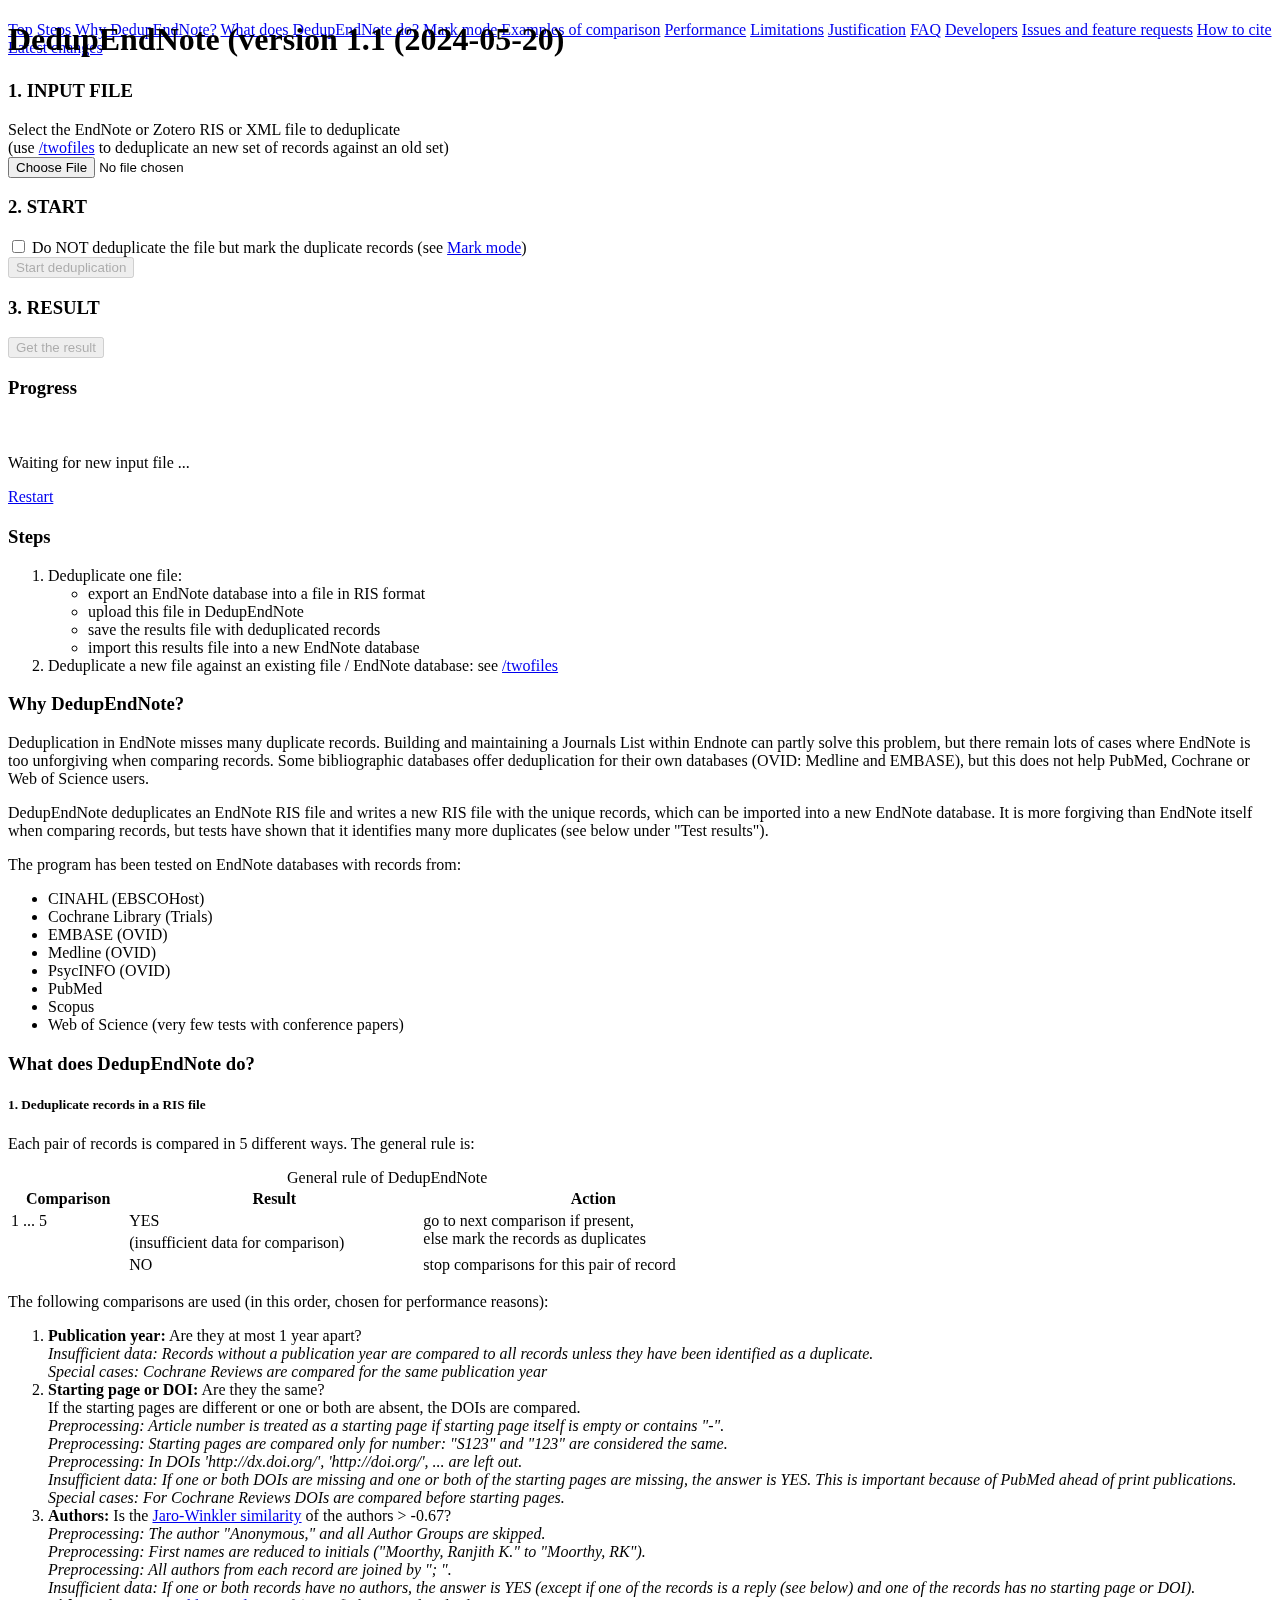
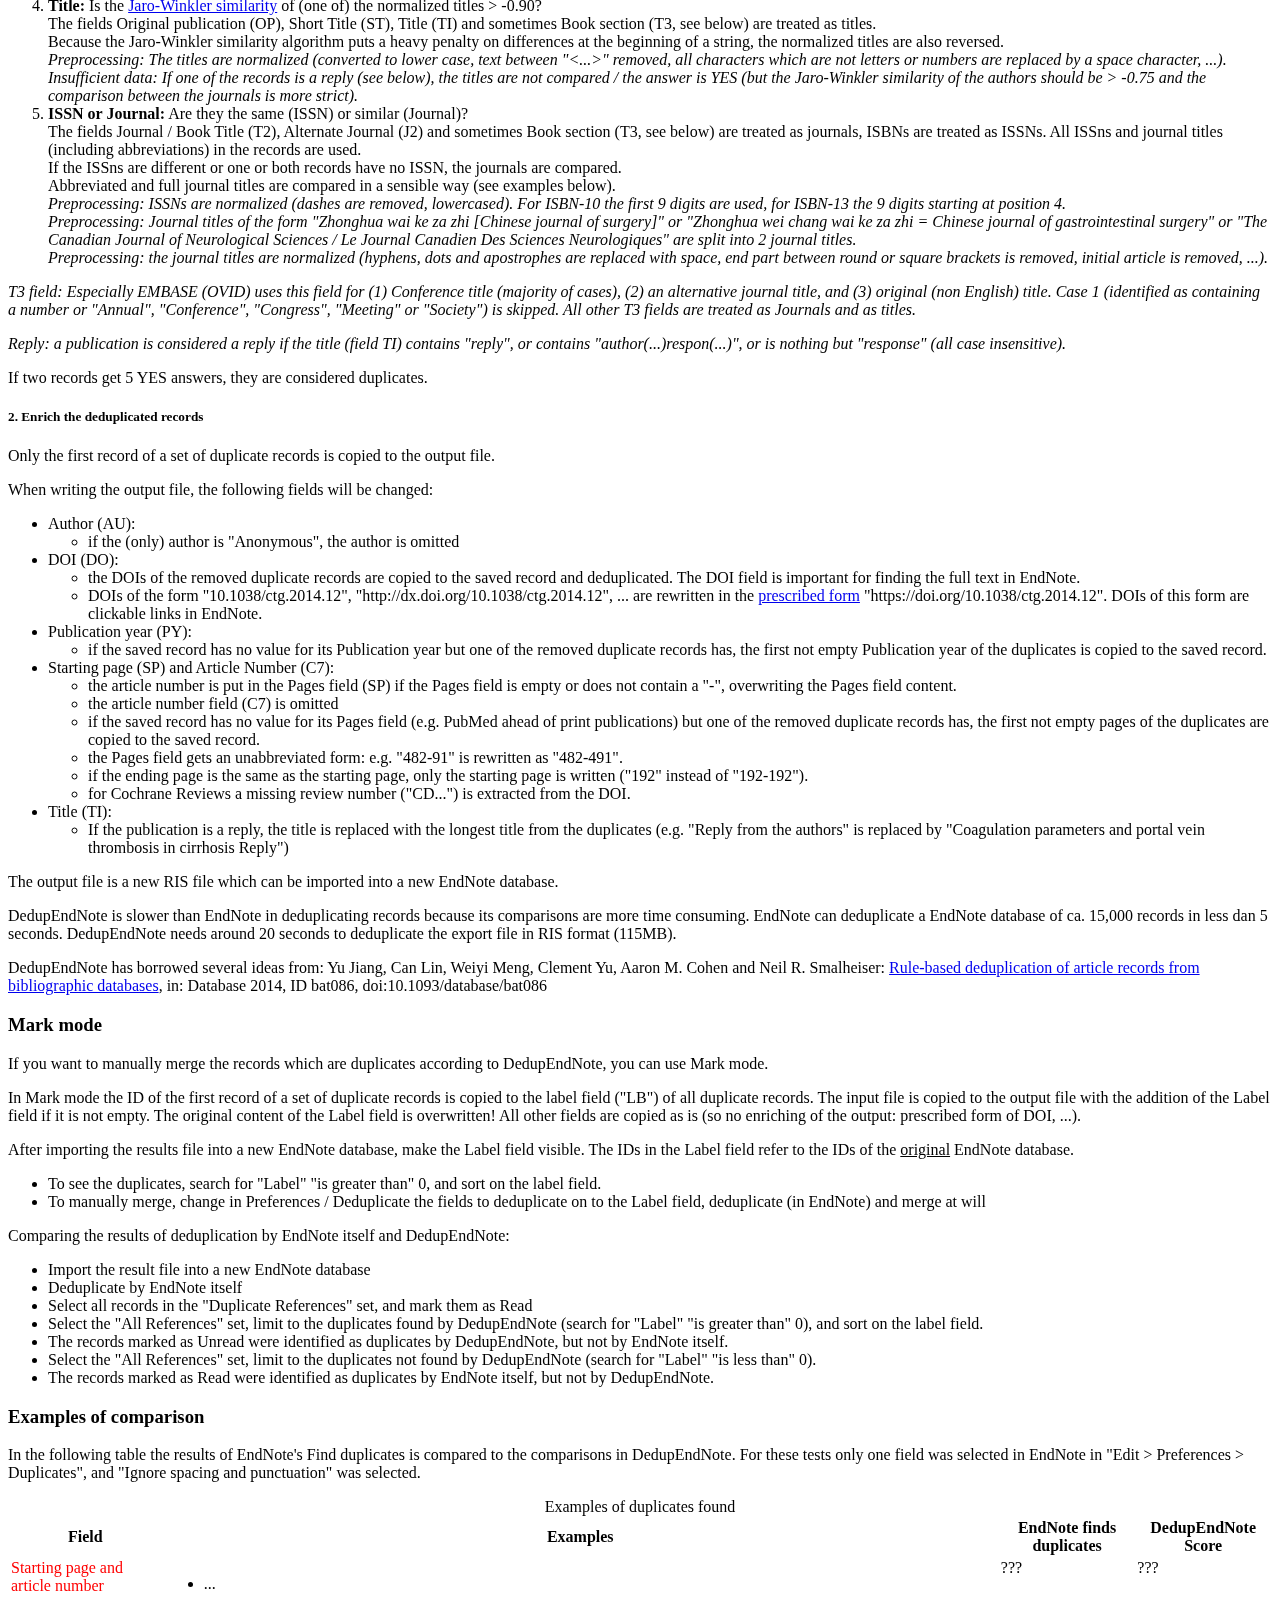
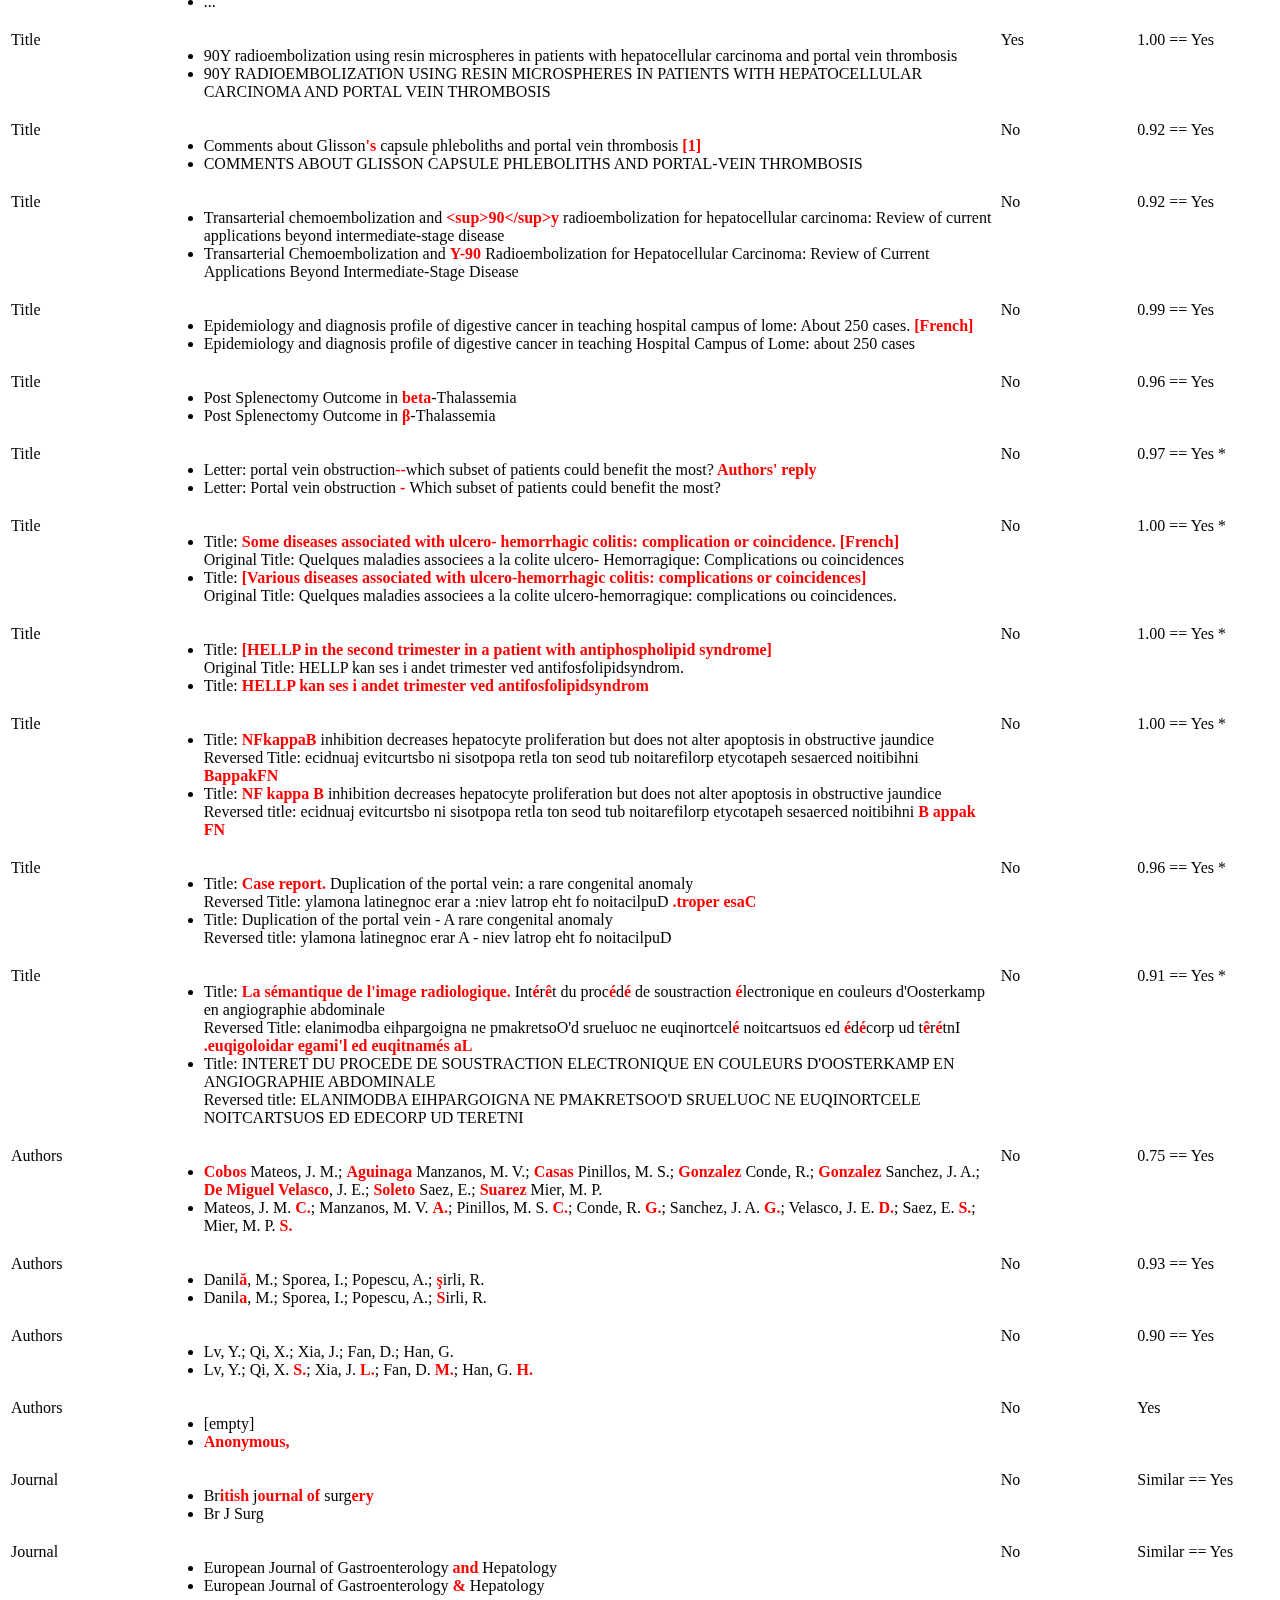
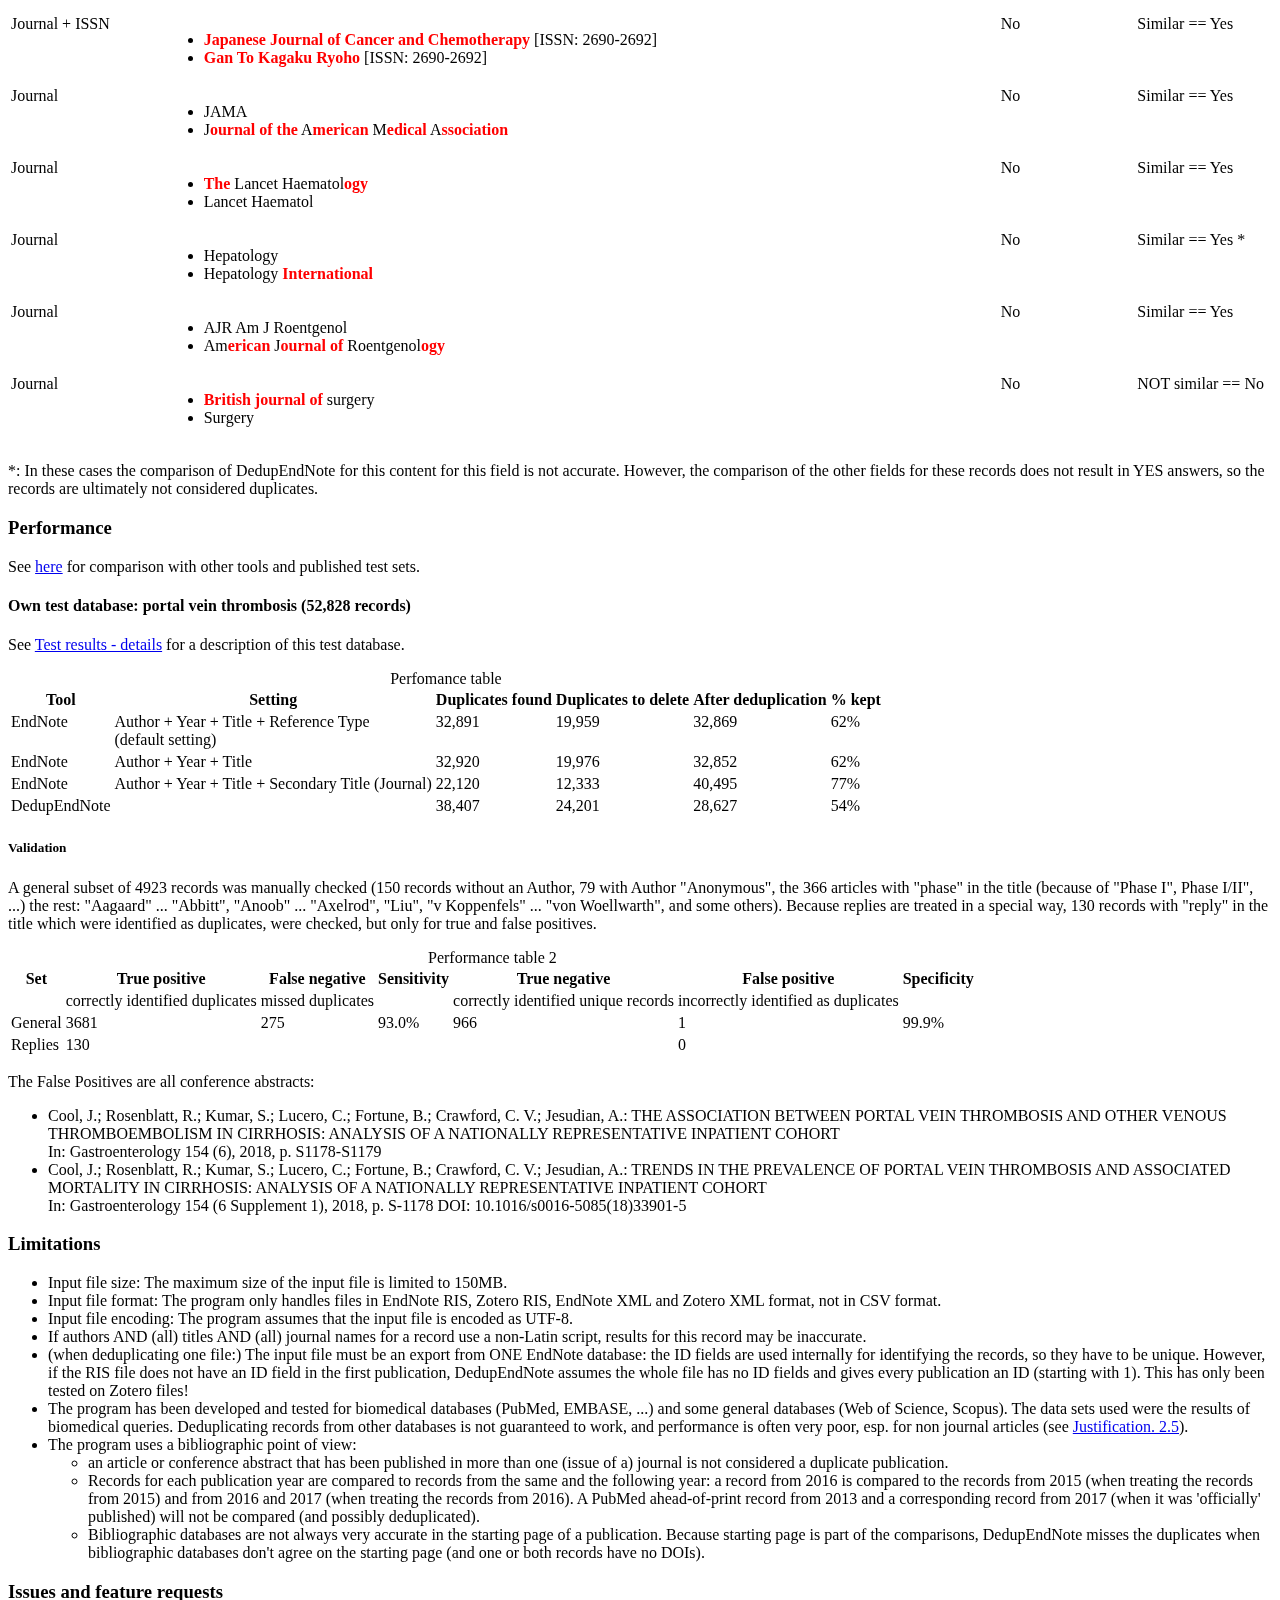
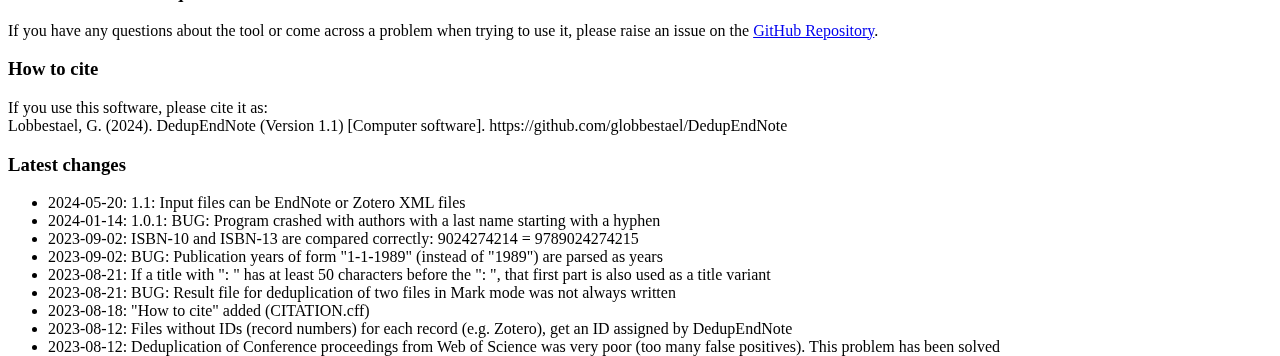
<file: src/main/resources/templates/index.html>
<!DOCTYPE html>
<html xmlns:th="http://www.thymeleaf.org" lang="en">
<head>
    <title>DedupEndNote</title>

	<script th:src="@{/webjars/jquery/3.7.0/jquery.min.js}"></script>
	<script th:src="@{/webjars/jquery-ui/1.13.2/jquery-ui.min.js}"></script>
	<script th:src="@{/webjars/blueimp-file-upload/js/jquery.fileupload.js}"></script>
	<script th:src="@{/webjars/blueimp-file-upload/js/jquery.fileupload-process.js}"></script>
	<link rel="stylesheet" th:href="@{/webjars/bootstrap/4.5.3/css/bootstrap.min.css}">
	<script th:src="@{/webjars/bootstrap/4.5.3/js/bootstrap.bundle.min.js}" type="text/javascript"></script>
    <script th:src="@{/webjars/sockjs-client/1.5.1/sockjs.min.js}"></script>
    <script th:src="@{/webjars/stomp-websocket/2.3.4/stomp.min.js}"></script>

    <style type="text/css">
    	td {
    		vertical-align: top;
    	}
    	.diff {
    		color: red;
    		font-weight: bold;
    	}
    </style>

 	<script th:inline="javascript">
	 	var stompClient = null;
	 	var wssessionId = null;
	 	
	 	/* Also adds data to the start form (step 2) */
	 	function checkFileSize(evant, data) {
			if (data.files[0].size > (150 * 1024 * 1024)) {
				var MB = parseInt(data.files[0].size / (1024 * 1024));
				alert("File is bigger than 150 MB! This file: " + MB + "MB");
			} else {
				// connect();
				$("#fileName_1").val(data.files[0].name);						
				data.submit();
			}
	 	}
	 	
	 	function hideDiv(id) {
	 		$(id).removeClass('d-block');
	 		$(id).addClass('d-none');
	 	}
	 	function showDiv(id) {
	 		$(id).removeClass('d-none');
	 		$(id).addClass('d-block');
	 	}
	 	function showProgress(percentage) {
	 		$("#progress").html(`<div class="progress-bar" role="progressbar" style="width: ${percentage}%;" aria-valuenow="${percentage}" aria-valuemin="0" aria-valuemax="100">${percentage}%</div>`);
	 		// $('#progress-bar').css('width', percentage + '%').attr('aria-valuenow', percentage);
	 	}
	 	function disableButton(id) {
	 		$(id).prop("disabled", true);
	 	}
	 	function enableButton(id) {
	 		$(id).prop("disabled", false);
	 	}
	 	function markAsDone(id) {
	 		$(id).removeClass('alert-warning');
	 		$(id).addClass('alert-success');
	 	}
	 	/*
	 	 * Calling disconnect() will invalidate the wssessionId?
	 	 * Would it be better to restart with a reload?
	 	 * - new wssessionId
	 	 * - if there is a old running deduplication, then its messages will be send to the subscription which is no longer valid,
	 	 *   and not interfere with the current subscription 
	 	 */
	 	function disconnect() {
	 	    if (stompClient !== null) {
	 	    }
	 	    console.log("Disconnected");
	 	}

 		$(function() {

			connect();

			function connect() {
 		 	    var socket = new SockJS('/gs-guide-websocket');
 		 	    stompClient = Stomp.over(socket);
 				stompClient.debug = null;	// disable debug, shorthand for: "stompClient.debug = function(str) {};" see https://stomp-js.github.io/stomp-websocket/codo/class/Client.html 
 		 	    stompClient.connect({}, function (frame) {
					// subscribe to a user specific URL (see the controller for more info)
 					var wssessionId = /\/([^\/]+)\/websocket/.exec(socket._transport.url)[1];
 			        // console.log("connected, session id: " + wssessionId);
 			        $("#wssessionId").val(wssessionId);
 		 	        stompClient.subscribe('/topic/messages-' + wssessionId, function (stompMessage) {
 		 	        	message = JSON.parse(stompMessage.body).name
 	                    if (message.match("^DONE")) {
 	                    	showProgress(0);
 	                        $('#results').html(message);      
 							enableButton('#buttonResultFile');
 							markAsDone('#step2');
 		   					// disconnect();
 	                    } else if (message.match("^ERROR")) {  
 	 		        		$('#results').removeClass('alert-warning');
 	 		        		$('#results').addClass('alert-danger');
 	                        $('#results').html(message);      
		   					// disconnect();
 	                    } else if (message.match("^PROGRESS:")) {
 	                    	var found = message.match(/^PROGRESS: (.+)$/);
 	                    	var percentage = found[1]; 
 	                    	showProgress(percentage);
 	                    } else {
 		                  	console.log("DATA: " + message);
 			 	       		$('#results').html("<span>" + message + "</span>");
 	                    }
 		 	        });
 		 	    });
 		 	}

			$('#file').change(function () {
				// solution for "fakepath" problem: remove everything before the fileName
				var fileName = $("#file").val();
				var myRegex = /^(.+\\)([^\\]+)$/;
				var match = myRegex.exec(fileName);
				if (match != null) {
					fileName = match[2];
				}
				// alert("fileName: " + fileName);
 		    	$("#fileName_1").val(fileName);
			});
			
			$('#upload_form').fileupload({
				dataType: 'json',
				limitMultiFileUploads: 1,
				replaceFileInput: false,
				start: function() {
					showProgress(0);
				},
				add: function(event, data) {
	        	   checkFileSize(event, data);
				},
		 		done: function (e, data) {
 		        	// console.log("done reached: %o", data);
	    			$("#markModeResultFile").val($("input[name='markMode']").prop("checked"));
 		        	if (data.textStatus == "success") {
						showProgress(0);
 		        		$('#results').html("<span>File " + data.files[0].name + " has been uploaded</span>");
						disableButton('#fileUpload1');
						enableButton('#buttonStartDeduplication');
						markAsDone('#step1');
 		        	}
 		        },
 		        error: function (jqXHR, data, thrownError) {
 		        	// console.log("error arg1 reached: %o", jqXHR.responseText);
 		        	// console.log("error arg2 reached: %o", data.textStatus);
 		        	// console.log("error arg3 reached: %o", thrownError);
 		        	var response = jQuery.parseJSON(jqXHR.responseText);
	        		$('#results').html("<span>" + response.result + "</span>");
 	        		$('#results').addClass('alert-danger');
 	        		$('#results').removeClass('alert-warning');
 		        },
  				progressall: function (e, data) {
 		            var percentage = parseInt(data.loaded / data.total * 100, 10);
 		            // console.log("Progress: " + percentage);
                 	$("#progress").html(`<div class="progress-bar" role="progressbar" style="width: ${percentage}%;" aria-valuenow="${percentage}" aria-valuemin="0" aria-valuemax="100">${percentage}%</div>`);
 		        }
 		    });
 
 			$('#buttonStartDeduplication').on('click', function (event) {
 				event.preventDefault();
				disableButton('#buttonStartDeduplication');
    			$("#fileNameResultFile").val($('#fileName_1').val());	// in getResultFile_form
    			$("#markModeResultFile").val($('#markMode').prop("checked"));	// in getResultFile_form

 	    		$.ajax({
 	    			url: '/startOneFile',
 	    			type: 'POST',
 	    			data: new FormData(document.getElementById('start_form')),
 	    			dataType: 'json',
 	    			processData: false,
 	    			contentType: false,
 					success: function(response) {
 						console.log("RESPONSE: " + response.result);
	                    if (response.result.match("^DONE")) {  
	                        $('#results').html(response.result);      
	                    } else if (response.result.match("^ERROR")) {  
	 		        		$('#results').removeClass('alert-warning');
	 		        		$('#results').addClass('alert-danger');
	                        $('#results').html(response.result);      
	                    } else {
	                    	$('#results').html(response.result);
	                    }
 	    			}
 	    		});
 			});
			
 		});
 	</script>
</head>
<body data-spy="scroll" data-target="#menu" data-offset="1">
	<div class="container-fluid">
		<div class="row">
			<div class="col-3">
				<nav id="menu" class="navbar navbar-light bg-light" style="position: fixed;">
					<nav class="nav nav-pills flex-column small">
						<a class="list-group-item list-group-item-action" href="#start">Top</a>
						<a class="list-group-item list-group-item-action" href="#steps">Steps</a>
						<a class="list-group-item list-group-item-action" href="#why">Why DedupEndNote?</a>
						<a class="list-group-item list-group-item-action" href="#what">What does DedupEndNote do?</a>
						<a class="list-group-item list-group-item-action" href="#markModeText">Mark mode</a>
						<a class="list-group-item list-group-item-action" href="#examples">Examples of comparison</a>
						<a class="list-group-item list-group-item-action" href="#performance">Performance</a>
						<a class="list-group-item list-group-item-action" href="#limitations">Limitations</a>
						<!-- the next 3 links to other pages open a new window in order to preserve the Web Socket sessionId on this page (possibly running a deduplication --> 
						<a class="list-group-item list-group-item-action" href="/justification" target="window2">Justification</a>
						<a class="list-group-item list-group-item-action" href="/resources/faq.html" target="window2">FAQ</a>
						<a class="list-group-item list-group-item-action" href="/resources/developers.html" target="window2">Developers</a>
						<a class="list-group-item list-group-item-action" href="#issues">Issues and feature requests</a>
						<a class="list-group-item list-group-item-action" href="#citing">How to cite</a>
						<a class="list-group-item list-group-item-action" href="#changes">Latest changes</a>
					</nav>
				</nav>
			</div>
			<div class="col-9" style="height: 100vh; position: relative;">
				<h1 id="start">DedupEndNote (version 1.1 (2024-05-20)</h1>
				<div class="row col-11 border border-primary rounded alert alert-secondary" id="step1">
					<div class="col-3">
						<h3>1. INPUT FILE</h3>
					</div>
					<div class="col-9">
						<form class="form-horizontal" id="upload_form" method="post" enctype="multipart/form-data" th:action="@{|/uploadFile|}">
							<div class="form-group">
								<label for="oldFile">Select the EndNote or Zotero RIS or XML file to deduplicate<br/>(use <a href="/twofiles">/twofiles</a> to deduplicate an new set of records against an old set)</label><br/>
								<input type="file" id="fileUpload1" name="file"/>
							</div>
						</form>
					</div>
				</div>
				<div class="row col-11 border border-primary rounded alert alert-secondary" id="step2">
					<div class="col-3">
						<h3>2. START</h3>
					</div>
					<div class="col-9">
						<form class="form-horizontal" id="start_form" method="post" action="">
							<input type="hidden" id="fileName_1" name="fileName_1" value="" />
							<input type="hidden" id="wssessionId" name="wssessionId" value="" />
							<div class="form-check form-check-inline">
								<input class="form-check-input" type="checkbox" id="markMode" name="markMode"/>
								<label class="form-check-label" for="file"> Do NOT deduplicate the file but mark the duplicate records (see <a href="#markModeText">Mark mode</a>)</label>
							</div>
							<div>
								<button type="submit" id="buttonStartDeduplication" disabled class="btn btn-primary mb-2">Start deduplication</button>
							</div>
						</form>
					</div>
				</div>
				<div class="row col-11 border border-primary rounded alert alert-secondary" id="step3">
					<div class="col-3">
						<h3>3. RESULT</h3>
					</div>
					<div class="col-9">
						<form class="form-horizontal" id="getResultFile_form" method="post" th:action="@{|/getResultFile|}">
							<input type="hidden" name="fileNameResultFile" id="fileNameResultFile" />
							<input type="hidden" name="markModeResultFile" id="markModeResultFile" />
							<!-- nodig om submit() voor IE te laten werken -->
							<button type="submit" id="buttonResultFile" disabled class="btn btn-primary mb-2" onclick="this.form.submit(); markAsDone('#step3');">Get the result</button>
						</form>
					</div>
				</div>
				<div class="row" style="margin-top: 10px;">
					<div class="col-8 border border-primary rounded">
						<h3>Progress</h3>
					    <div id="progress" class="progress" style="height: 20px;">
					        <div class="progress-bar" role="progressbar" aria-valuenow="0" aria-valuemin="0" aria-valuemax="100"></div>
					    </div>
						<p id="results" class="alert alert-warning">Waiting for new input file ...</p>
					</div>
					<div class="col-1"></div>
					<div class="col-2">
						<a class="btn btn-primary" href="/" role="button">Restart</a>
					</div>
				</div>

	        	<h3 id="steps" style="margin-top: 20px;">Steps</h3>

	        	<ol>
	        		<li>Deduplicate one file:
			        	<ul>
			        		<li>export an EndNote database into a file in RIS format</li>
			        		<li>upload this file in DedupEndNote</li>
			        		<li>save the results file with deduplicated records</li>
			        		<li>import this results file into a new EndNote database</li>  
			        	</ul>
			        </li>
			        <li>Deduplicate a new file against an existing file / EndNote database: see <a href="/twofiles">/twofiles</a></li>
	        	</ol>
		        	
	        	<h3 id="why">Why DedupEndNote?</h3>

	        	<p>Deduplication in EndNote misses many duplicate records. Building and maintaining a Journals List within Endnote can partly solve this
	        	problem, but there remain lots of cases where EndNote is too unforgiving when comparing records. Some bibliographic databases offer deduplication
	        	for their own databases (OVID: Medline and EMBASE), but this does not help PubMed, Cochrane or Web of Science users.</p>
	        	<p>DedupEndNote deduplicates an EndNote RIS file and writes a new RIS file with the unique records, which can be imported into a new EndNote database.
	        	It is more forgiving than EndNote itself when comparing records,
	        	but tests have shown that it identifies many more duplicates (see below under "Test results").</p>
	        	<p>The program has been tested on EndNote databases with records from:</p>
	        	<ul>
	        		<li>CINAHL (EBSCOHost)</li>
	        		<li>Cochrane Library (Trials)</li>
	        		<li>EMBASE (OVID)</li>
	        		<li>Medline (OVID)</li>
	        		<li>PsycINFO (OVID)
	        		<li>PubMed</li>
	        		<li>Scopus</li>
	        		<li>Web of Science (very few tests with conference papers)</li>
	        	</ul>
	        	
		        <h3 id="what">What does DedupEndNote do?</h3>
		        
		        <h5>1. Deduplicate records in a RIS file</h5>
		        
		        <p>Each pair of records is compared in 5 different ways. The general rule is:</p>
		        <table class="table table-bordered" style="width: 60%;">
					<caption>General rule of DedupEndNote</caption>
		        	<thead>
		        		<tr>
		        			<th>Comparison</th>
		        			<th>Result</th>
		        			<th>Action</th>
		        		</tr>
		        	</thead>
		        	<tbody>
		        		<tr>
		        			<td rowspan="3">1 ... 5</td>
		        			<td>YES</td>
		        			<td rowspan="2" class="align-middle">go to next comparison if present,<br/>else mark the records as duplicates</td>
		        		</tr>
		        		<tr>
		        			<td>(insufficient data for comparison)</td>
		        		</tr>
		        		<tr>
		        			<td>NO</td>
		        			<td>stop comparisons for this pair of record</td>
		        		</tr>
		        	</tbody>
		        </table>

		        <p>The following comparisons are used (in this order, chosen for performance reasons):</p>
		        <ol>
		        	<li><strong>Publication year:</strong> Are they at most 1 year apart?<br/>
		        	<i>Insufficient data: Records without a publication year are compared to all records unless they have been identified as a duplicate.</i><br/>
		        	<i>Special cases: Cochrane Reviews are compared for the same publication year</i>
		        	</li>
		        	
	 				<li><strong>Starting page or DOI:</strong> Are they the same?<br/>
		 				If the starting pages are different or one or both are absent, the DOIs are compared.<br/>
				        <i>Preprocessing: Article number is treated as a starting page if starting page itself is empty or contains "-".</i><br/>
				        <i>Preprocessing: Starting pages are compared only for number: "S123" and "123" are considered the same.</i><br/> 
				        <i>Preprocessing: In DOIs 'http://dx.doi.org/', 'http://doi.org/', ... are left out.</i><br/>
				        <i>Insufficient data: If one or both DOIs are missing and one or both of the starting pages are missing, the answer is YES. This is important because of PubMed ahead of print publications.</i><br/>
			        	<i>Special cases: For Cochrane Reviews DOIs are compared before starting pages.</i>
			        </li>
	
			        <li><strong>Authors:</strong> Is the <a href="https://en.wikipedia.org/wiki/Jaro%E2%80%93Winkler_distance" target="_blank">Jaro-Winkler similarity</a> of the authors &gt;
			        	<span th:text="${T(edu.dedupendnote.services.DeduplicationService.DefaultAuthorsComparator).AUTHOR_SIMILARITY_NO_REPLY}">-0.67</span>?<br/>
				        <i>Preprocessing: The author "Anonymous," and all Author Groups are skipped.</i><br/>
				        <i>Preprocessing: First names are reduced to initials ("Moorthy, Ranjith K." to "Moorthy, RK").</i><br/> 
				        <i>Preprocessing: All authors from each record are joined by "; ".</i><br/>
				        <i>Insufficient data: If one or both records have no authors, the answer is YES (except if one of the records is a reply (see below)
				        and one of the records has no starting page or DOI).</i>
				     </li>
	
			        <li><strong>Title:</strong> Is the <a href="https://en.wikipedia.org/wiki/Jaro%E2%80%93Winkler_distance" target="_blank">Jaro-Winkler similarity</a> of (one of) the normalized titles &gt;
						<span th:text="${T(edu.dedupendnote.services.DeduplicationService).TITLE_SIMILARITY_SUFFICIENT_STARTPAGES_OR_DOIS}">-0.90</span>?<br/>
				        The fields Original publication (OP), Short Title (ST), Title (TI) and sometimes Book section (T3, see below) are treated as titles.<br/>
				        Because the Jaro-Winkler similarity algorithm puts a heavy penalty on differences at the beginning of a string, the normalized titles are also reversed.<br/>
				        <i>Preprocessing: The titles are normalized (converted to lower case, text between "&lt;...&gt;" removed,
				        all characters which are not letters or numbers are replaced by a space character, ...).</i><br/>
				        <i>Insufficient data: If one of the records is a reply (see below), the titles are not compared / the answer is YES
				        (but the Jaro-Winkler similarity of the authors should be &gt; <span th:text="${T(edu.dedupendnote.services.DeduplicationService.DefaultAuthorsComparator).AUTHOR_SIMILARITY_REPLY_SUFFICIENT_STARTPAGES_OR_DOIS}">-0.75</span>
				        and the comparison between the journals is more strict).</i>
				    </li>
	
			        <li><strong>ISSN or Journal:</strong> Are they the same (ISSN) or similar (Journal)?<br/>
				        The fields Journal / Book Title (T2), Alternate Journal (J2) and sometimes Book section (T3, see below) are treated as journals, ISBNs are treated as ISSNs. All ISSns and journal titles (including abbreviations) in the records are used.<br/>
				        If the ISSns are different or one or both records have no ISSN, the journals are compared.<br/>
				        Abbreviated and full journal titles are compared in a sensible way (see examples below).<br/>
				        <i>Preprocessing: ISSNs are normalized (dashes are removed, lowercased).
							For ISBN-10 the first 9 digits are used, for ISBN-13 the 9 digits starting at position 4.</i><br/>
				        <i>Preprocessing: Journal titles of the form "Zhonghua wai ke za zhi [Chinese journal of surgery]"
				        or "Zhonghua wei chang wai ke za zhi = Chinese journal of gastrointestinal surgery"
				        or "The Canadian Journal of Neurological Sciences / Le Journal Canadien Des Sciences Neurologiques" are split into 2 journal titles.</i><br/>
				        <i>Preprocessing: the journal titles are normalized (hyphens, dots and apostrophes are replaced with space,
				        end part between round or square brackets is removed, initial article is removed, ...).</i>
			        </li>
		        </ol>
   				<p><i>T3 field: Especially EMBASE (OVID) uses this field for (1) Conference title (majority of cases), (2) an alternative journal title, and (3) original (non English) title. Case 1 (identified as containing a
				number or "Annual", "Conference", "Congress", "Meeting" or "Society") is skipped. All other T3 fields are treated as Journals and as titles.</i>
   				
   				<p><i>Reply: a publication is considered a reply if the title (field TI) contains "reply", or contains "author(...)respon(...)", or is nothing but "response" (all case insensitive).</i></p>
   				

		        <p>If two records get 5 YES answers, they are considered duplicates.<br/>
		        
		        <h5>2. Enrich the deduplicated records</h5> 
		        Only the first record of a set of duplicate records is copied to the output file.</p>
		        <p>When writing the output file, the following fields will be changed:</p>
		        <ul>
		        	<li>Author (AU):
		        		<ul>
		        			<li>if the (only) author is "Anonymous", the author is omitted</li>
		        		</ul>
		        	</li>
		        	<li>DOI (DO):
		        		<ul>
		        			<li>the DOIs of the removed duplicate records are copied to the saved record and deduplicated. The DOI field is important for finding the full text in EndNote.</li>
		        			<li>DOIs of the form "10.1038/ctg.2014.12", "http://dx.doi.org/10.1038/ctg.2014.12", ... are rewritten in the
		        	 			<a href="https://www.crossref.org/education/metadata/persistent-identifiers/doi-display-guidelines/" target="_blank">prescribed form</a> "https://doi.org/10.1038/ctg.2014.12". DOIs of this form are clickable links in EndNote.</li>
		        		</ul>
		        	</li>
		        	<li>Publication year (PY):
		        		<ul>
		        			<li>if the saved record has no value for its Publication year but one of the removed duplicate records has,
		        				the first not empty Publication year of the duplicates is copied to the saved record.</li>
		        		</ul>
		        	</li>
		        	<li>Starting page (SP) and Article Number (C7):
		        		<ul>
		        			<li>the article number is put in the Pages field (SP) if the Pages field is empty or does not contain a "-", overwriting the Pages field content.</li>
		        			<li>the article number field (C7) is omitted</li>
		        			<li>if the saved record has no value for its Pages field (e.g. PubMed ahead of print publications) but one of the removed duplicate records has,
		        				the first not empty pages of the duplicates are copied to the saved record.</li>
		        			<li>the Pages field gets an unabbreviated form: e.g. "482-91" is rewritten as "482-491".</li>
		        			<li>if the ending page is the same as the starting page, only the starting page is written ("192" instead of "192-192").</li>
		        			<li>for Cochrane Reviews a missing review number ("CD...") is extracted from the DOI.</li> 
		        		</ul>
		        	</li>
		        	<li>Title (TI):
		        		<ul>
		        			<li>If the publication is a reply, the title is replaced with the longest title from the duplicates (e.g. "Reply from the authors" is replaced by
		        			 	"Coagulation parameters and portal vein thrombosis in cirrhosis Reply")</li>
		        		</ul>
		        	</li>
		        </ul>
		        
		        <p>The output file is a new RIS file which can be imported into a new EndNote database.</p>
		        
		        <p>DedupEndNote is slower than EndNote in deduplicating records because its comparisons are more time consuming.
		        EndNote can deduplicate a EndNote database of ca. 15,000 records in less dan 5 seconds. DedupEndNote needs around 20 seconds to deduplicate
		        the export file in RIS format (115MB).</p>
				
		        <p>DedupEndNote has borrowed several ideas from: Yu Jiang, Can Lin, Weiyi Meng, Clement Yu, Aaron M. Cohen and Neil R. Smalheiser:
		        <a href="http://www.ncbi.nlm.nih.gov/pmc/articles/PMC3893659/" target="_blank">Rule-based deduplication of article records from bibliographic databases</a>, in: Database 2014, ID bat086, doi:10.1093/database/bat086</p>
		        
		        <h3 id="markModeText">Mark mode</h3>

				<p>If you want to manually merge the records which are duplicates according to DedupEndNote, you can use Mark mode.</p>  		        
		        <p>In Mark mode the ID of the first record of a set of duplicate records is copied to the label field ("LB") of all duplicate records.
		        The input file is copied to the output file with the addition of the Label field if it is not empty.
		        The original content of the Label field is overwritten! All other fields are copied as is (so no enriching of the output: prescribed form of DOI, ...).</p>
		        
				<p>After importing the results file into a new EndNote database, make the Label field visible. The IDs in the Label field refer to the IDs of the <u>original</u> EndNote database.</p>
				<ul>
					<li>To see the duplicates, search for "Label" "is greater than" 0, and sort on the label field.</li>
					<li>To manually merge, change in Preferences / Deduplicate the fields to deduplicate on to the Label field, deduplicate (in EndNote) and merge at will</li>
				</ul>
				
				<p>Comparing the results of deduplication by EndNote itself and DedupEndNote:</p>
				<ul>
					<li>Import the result file into a new EndNote database</li>
					<li>Deduplicate by EndNote itself</li>
					<li>Select all records in the "Duplicate References" set, and mark them as Read</li>
					<li>Select the "All References" set, limit to the duplicates found by DedupEndNote (search for "Label" "is greater than" 0), and sort on the label field.</li>
					<li>The records marked as Unread were identified as duplicates by DedupEndNote, but not by EndNote itself.</li>
					<li>Select the "All References" set, limit to the duplicates not found by DedupEndNote (search for "Label" "is less than" 0).</li>
					<li>The records marked as Read were identified as duplicates by EndNote itself, but not by DedupEndNote.</li>
				</ul>
		        
		        <h3 id="examples">Examples of comparison</h3>
		        
		        <p>In the following table the results of EndNote's Find duplicates is compared to the comparisons in DedupEndNote. For these tests only one field was 
		        selected in EndNote in "Edit&nbsp;&gt;&nbsp;Preferences&nbsp;&gt; Duplicates", and "Ignore spacing and punctuation" was selected.</p>
		        <table class="table table-sm">
					<caption>Examples of duplicates found</caption>
		        	<thead class="thead-light">
		        		<tr>
			        		<th>Field</th>
			        		<th>Examples</th>
			        		<th>EndNote finds duplicates</th>
			        		<th>DedupEndNote Score</th>
			        	</tr>
		        	</thead>
		        	<tbody>
		        		<tr>
		        			<td><span style="color:red;">Starting page and article number</span></td>
		        			<td>
		        				<ul>
		        					<li>...</li>
		        					<li>...</li>
								</ul>
							</td>
							<td>???</td>
							<td>???</td>
						</tr>
		        		<tr>
		        			<td>Title</td>
		        			<td>
		        				<ul>
		        					<li>90Y radioembolization using resin microspheres in patients with hepatocellular carcinoma and portal vein thrombosis</li>
									<li>90Y RADIOEMBOLIZATION USING RESIN MICROSPHERES IN PATIENTS WITH HEPATOCELLULAR CARCINOMA AND PORTAL VEIN THROMBOSIS</li>
								</ul>
							</td>
							<td>Yes</td>
							<td>1.00 == Yes</td>
						</tr>
		        		<tr>
		        			<td>Title</td>
		        			<td>
		        				<ul>
		        					<li>Comments about Glisson<span class="diff">'s</span> capsule phleboliths and portal vein thrombosis<span class="diff"> [1]</span></li>
									<li>COMMENTS ABOUT GLISSON CAPSULE PHLEBOLITHS AND PORTAL-VEIN THROMBOSIS</li>
								</ul>
							</td>
							<td>No</td>
							<td>0.92 == Yes</td>
						</tr>
		        		<tr>
		        			<td>Title</td>
		        			<td>
		        				<ul>
		        					<li>Transarterial chemoembolization and <span class="diff">&lt;sup&gt;90&lt;/sup&gt;y</span> radioembolization for hepatocellular carcinoma: Review of current applications beyond intermediate-stage disease</li>
									<li>Transarterial Chemoembolization and <span class="diff">Y-90</span> Radioembolization for Hepatocellular Carcinoma: Review of Current Applications Beyond Intermediate-Stage Disease</li>
								</ul>
							</td>
							<td>No</td>
							<td>0.92 == Yes</td>
						</tr>
		        		<tr>
		        			<td>Title</td>
		        			<td>
		        				<ul>
		        					<li>Epidemiology and diagnosis profile of digestive cancer in teaching hospital campus of lome: About 250 cases.<span class="diff"> [French]</span></li>
									<li>Epidemiology and diagnosis profile of digestive cancer in teaching Hospital Campus of Lome: about 250 cases</li>
								</ul>
							</td>
							<td>No</td>
							<td>0.99 == Yes</td>
						</tr>
		        		<tr>
		        			<td>Title</td>
		        			<td>
		        				<ul>
		        					<li>Post Splenectomy Outcome in <span class="diff">beta</span>-Thalassemia</li>
									<li>Post Splenectomy Outcome in <span class="diff">β</span>-Thalassemia</li>
								</ul>
							</td>
							<td>No</td>
							<td>0.96 == Yes</td>
						</tr>
		        		<tr>
		        			<td>Title</td>
		        			<td>
		        				<ul>
		        					<li>Letter: portal vein obstruction<span class="diff">--</span>which subset of patients could benefit the most?<span class="diff"> Authors' reply</span></li>
									<li>Letter: Portal vein obstruction<span class="diff"> - </span>Which subset of patients could benefit the most?</li>
								</ul>
							</td>
							<td>No</td>
							<td>0.97 == Yes *</td>
						</tr>
		        		<tr>
		        			<td>Title</td>
		        			<td>
		        				<ul>
		        					<li>Title: <span class="diff">Some diseases associated with ulcero- hemorrhagic colitis: complication or coincidence. [French]</span><br/>
		        					Original Title: Quelques maladies associees a la colite ulcero- Hemorragique: Complications ou coincidences</li>
									<li>Title: <span class="diff">[Various diseases associated with ulcero-hemorrhagic colitis: complications or coincidences]</span><br/>
									Original Title: Quelques maladies associees a la colite ulcero-hemorragique: complications ou coincidences.</li>
								</ul>
							</td>
							<td>No</td>
							<td>1.00 == Yes *</td>
						</tr>
		        		<tr>
		        			<td>Title</td>
		        			<td>
		        				<ul>
		        					<li>Title: <span class="diff">[HELLP in the second trimester in a patient with antiphospholipid syndrome]</span><br/>
		        					Original Title: HELLP kan ses i andet trimester ved antifosfolipidsyndrom.</li>
									<li>Title: <span class="diff">HELLP kan ses i andet trimester ved antifosfolipidsyndrom</span></li>
								</ul>
							</td>
							<td>No</td>
							<td>1.00 == Yes *</td>
						</tr>
		        		<tr>
		        			<td>Title</td>
		        			<td>
		        				<ul>
		        					<li>Title: <span class="diff">NFkappaB</span> inhibition decreases hepatocyte proliferation but does not alter apoptosis in obstructive jaundice<br/>
		        					Reversed Title: ecidnuaj evitcurtsbo ni sisotpopa retla ton seod tub noitarefilorp etycotapeh sesaerced noitibihni <span class="diff">BappakFN</span></li>
									<li>Title: <span class="diff">NF kappa B</span> inhibition decreases hepatocyte proliferation but does not alter apoptosis in obstructive jaundice<br/>
									Reversed title: ecidnuaj evitcurtsbo ni sisotpopa retla ton seod tub noitarefilorp etycotapeh sesaerced noitibihni <span class="diff">B appak FN</span></li>
								</ul>
							</td>
							<td>No</td>
							<td>1.00 == Yes *</td>
						</tr>
		        		<tr>
		        			<td>Title</td>
		        			<td>
		        				<ul>
		        					<li>Title: <span class="diff">Case report. </span>Duplication of the portal vein: a rare congenital anomaly<br/>
		        					Reversed Title: ylamona latinegnoc erar a :niev latrop eht fo noitacilpuD<span class="diff"> .troper esaC</span></li>
									<li>Title: Duplication of the portal vein - A rare congenital anomaly<br/>
									Reversed title: ylamona latinegnoc erar A - niev latrop eht fo noitacilpuD</li>
								</ul>
							</td>
							<td>No</td>
							<td>0.96 == Yes *</td>
						</tr>
		        		<tr>
		        			<td>Title</td>
		        			<td>
		        				<ul>
		        					<li>Title: <span class="diff">La sémantique de l'image radiologique. </span>Int<span class="diff">é</span>r<span class="diff">ê</span>t du proc<span class="diff">é</span>d<span class="diff">é</span> de soustraction <span class="diff">é</span>lectronique en couleurs d'Oosterkamp en angiographie abdominale<br/>
		        					Reversed Title: elanimodba eihpargoigna ne pmakretsoO'd srueluoc ne euqinortcel<span class="diff">é</span> noitcartsuos ed <span class="diff">é</span>d<span class="diff">é</span>corp ud t<span class="diff">ê</span>r<span class="diff">é</span>tnI<span class="diff"> .euqigoloidar egami'l ed euqitnamés aL</span></li>
									<li>Title: INTERET DU PROCEDE DE SOUSTRACTION ELECTRONIQUE EN COULEURS D'OOSTERKAMP EN ANGIOGRAPHIE ABDOMINALE<br/>
									Reversed title: ELANIMODBA EIHPARGOIGNA NE PMAKRETSOO'D SRUELUOC NE EUQINORTCELE NOITCARTSUOS ED EDECORP UD TERETNI</li>
								</ul>
							</td>
							<td>No</td>
							<td>0.91 == Yes *</td>
						</tr>
						<tr>
							<td>Authors</td>
							<td>
								<ul>
									<li><span class="diff">Cobos</span> Mateos, J. M.; <span class="diff">Aguinaga</span> Manzanos, M. V.; <span class="diff">Casas</span> Pinillos, M. S.;
									 <span class="diff">Gonzalez</span> Conde, R.; <span class="diff">Gonzalez</span> Sanchez, J. A.; <span class="diff">De Miguel Velasco</span>, J. E.;
									  <span class="diff">Soleto</span> Saez, E.; <span class="diff">Suarez</span> Mier, M. P.</li>
									<li>Mateos, J. M. <span class="diff">C.</span>; Manzanos, M. V. <span class="diff">A.</span>; Pinillos, M. S. <span class="diff">C.</span>;
									 Conde, R. <span class="diff">G.</span>; Sanchez, J. A. <span class="diff">G.</span>; Velasco, J. E. <span class="diff">D.</span>;
									 Saez, E. <span class="diff">S.</span>; Mier, M. P. <span class="diff">S.</span></li>
								</ul>
							</td>
							<td>No</td>
							<td>0.75 == Yes</td>
						</tr>
						<tr>
							<td>Authors</td>
							<td>
								<ul>
									<li>Danil<span class="diff">ă</span>, M.; Sporea, I.; Popescu, A.; <span class="diff">ş</span>irli, R.</li>
									<li>Danil<span class="diff">a</span>, M.; Sporea, I.; Popescu, A.; <span class="diff">S</span>irli, R.</li>
								</ul>
							</td>
							<td>No</td>
							<td>0.93 == Yes</td>
						</tr>
						<tr>
							<td>Authors</td>
							<td>
								<ul>
									<li>Lv, Y.; Qi, X.; Xia, J.; Fan, D.; Han, G.</li>
									<li>Lv, Y.; Qi, X. <span class="diff">S.</span>; Xia, J. <span class="diff">L.</span>; Fan, D. <span class="diff">M.</span>; Han, G. <span class="diff">H.</span></li>
								</ul>
							</td>
							<td>No</td>
							<td>0.90 == Yes</td>
						</tr>
						<tr>
							<td>Authors</td>
							<td>
								<ul>
									<li>[empty]</li>
									<li><span class="diff">Anonymous,</span></li>
								</ul>
							</td>
							<td>No</td>
							<td>Yes</td>
						</tr>
						<tr>
							<td>Journal</td>
							<td>
								<ul>
									<li>Br<span class="diff">itish</span> j<span class="diff">ournal of</span> surg<span class="diff">ery</span></li>
									<li>Br J Surg</li>
								</ul>
							</td>
							<td>No</td>
							<td>Similar == Yes</td>
						</tr>
						<tr>
							<td>Journal</td>
							<td>
								<ul>
									<li>European Journal of Gastroenterology <span class="diff">and</span> Hepatology</li>
									<li>European Journal of Gastroenterology <span class="diff">&amp;</span> Hepatology</li>
								</ul>
							</td>
							<td>No</td>
							<td>Similar == Yes</td>
						</tr>
						<tr>
							<td>Journal + ISSN</td>
							<td>
								<ul>
									<li><span class="diff">Japanese Journal of Cancer and Chemotherapy</span> [ISSN: 2690-2692]</li>
									<li><span class="diff">Gan To Kagaku Ryoho</span> [ISSN: 2690-2692]</li>
								</ul>
							</td>
							<td>No</td>
							<td>Similar == Yes</td>
						</tr>
						<tr>
							<td>Journal</td>
							<td>
								<ul>
									<li>JAMA</li>
									<li>J<span class="diff">ournal of the</span> A<span class="diff">merican</span> M<span class="diff">edical</span> A<span class="diff">ssociation</span></li>
								</ul>
							</td>
							<td>No</td>
							<td>Similar == Yes</td>
						</tr>
						<tr>
							<td>Journal</td>
							<td>
								<ul>
									<li><span class="diff">The</span> Lancet Haematol<span class="diff">ogy</span></li>
									<li>Lancet Haematol</li>
								</ul>
							</td>
							<td>No</td>
							<td>Similar == Yes</td>
						</tr>
						<tr>
							<td>Journal</td>
							<td>
								<ul>
									<li>Hepatology</li>
									<li>Hepatology <span class="diff">International</span></li>
								</ul>
							</td>
							<td>No</td>
							<td>Similar == Yes *</td>
						</tr>
						<tr>
							<td>Journal</td>
							<td>
								<ul>
									<li>AJR Am J Roentgenol</li>
									<li>Am<span class="diff">erican</span> J<span class="diff">ournal of</span> Roentgenol<span class="diff">ogy</span></li>
								</ul>
							</td>
							<td>No</td>
							<td>Similar == Yes</td>
						</tr>
						<tr>
							<td>Journal</td>
							<td>
								<ul>
									<li><span class="diff">British journal of</span> surgery</li>
									<li>Surgery</li>
								</ul>
							</td>
							<td>No</td>
							<td>NOT similar == No</td>
						</tr>
					</tbody>
				</table>
				<p>*: In these cases the comparison of DedupEndNote for this content for this field is not accurate. However, the comparison of the other fields
				for these records does not result in YES answers, so the records are ultimately not considered duplicates.</p>
	
				<h3 id="performance">Performance</h3>
				
				<p>See <a href="https://github.com/globbestael/DedupEndnote#performance" target="github">here</a> for comparison with other tools 
				and published test sets.</p>

				<h4>Own test database: portal vein thrombosis (52,828 records) </h4>
				<p>See <a href="/test_results_details">Test results - details</a> for a description of this test database.</p>				
							
				<table class="table table-sm">
					<caption>Perfomance table</caption>
					<thead>
						<tr>
							<th>Tool</th>
							<th>Setting</th>
							<th class="text-right">Duplicates found</th>
							<th class="text-right">Duplicates to delete</th>
							<th class="text-right">After deduplication</th>
							<th class="text-right">% kept</th>
						</tr>
					</thead>
					<tr>
						<td>EndNote</td>
						<td>Author + Year + Title + Reference Type<br/>(default setting)</td>
						<td class="text-right">32,891</td>
						<td class="text-right">19,959</td>
						<td class="text-right">32,869</td>
						<td class="text-right">62%</td>
					</tr>
					<tr>
						<td>EndNote</td>
						<td>Author + Year + Title</td>
						<td class="text-right">32,920</td>
						<td class="text-right">19,976</td>
						<td class="text-right">32,852</td>
						<td class="text-right">62%</td>
					</tr>
					<tr>
						<td>EndNote</td>
						<td>Author + Year + Title + Secondary Title (Journal)</td>
						<td class="text-right">22,120</td>
						<td class="text-right">12,333</td>
						<td class="text-right">40,495</td>
						<td class="text-right">77%</td>
					</tr>
					<tr>
						<td>DedupEndNote</td>
						<td></td>
						<td class="text-right">38,407</td>
						<td class="text-right">24,201</td>
						<td class="text-right">28,627</td>
						<td class="text-right">54%</td>
					</tr>
				</table>

				<h5>Validation</h5>

				<p>A general subset of 4923 records was manually checked (150 records without an Author, 79 with Author "Anonymous",
				the 366 articles with "phase" in the title (because of "Phase I", Phase I/II", ...)
				the rest: "Aagaard"  ... "Abbitt", "Anoob" ... "Axelrod",
				"Liu", "v Koppenfels" ... "von Woellwarth", and some others). Because replies are treated in a special way, 130 records with "reply" in the title
				which were identified as duplicates, were checked, but only for true and false positives.</p>
				<table class="table table-bordered">
					<caption>Performance table 2</caption>
					<thead>
						<tr>
							<th>Set</th>
							<th>True positive</th>
							<th>False negative</th>
							<th>Sensitivity</th>
							<th>True negative</th>
							<th>False positive</th>
							<th>Specificity</th>
						</tr>
						<tr>
							<td></td>
							<td>correctly identified duplicates</td>
							<td>missed duplicates</td>
							<td></td>
							<td>correctly identified unique records</td>
							<td>incorrectly identified as duplicates</td>
							<td></td>
						</tr>
					</thead>
					<tbody>
						<tr>
							<td>General</td>
							<td>3681</td>
							<td>275</td>
							<td>93.0%</td>
							<td>966</td>
							<td>1</td>
							<td>99.9%</td>
						</tr>
						<tr>
							<td>Replies</td>
							<td>130</td>
							<td></td>
							<td></td>
							<td></td>
							<td>0</td>
							<td></td>
						</tr>
					</tbody>
				</table>
				<p>The False Positives are all conference abstracts:</p>
				<ul>
					<li>Cool, J.; Rosenblatt, R.; Kumar, S.; Lucero, C.; Fortune, B.; Crawford, C. V.; Jesudian, A.: THE ASSOCIATION BETWEEN PORTAL VEIN THROMBOSIS AND OTHER VENOUS THROMBOEMBOLISM IN CIRRHOSIS: ANALYSIS OF A NATIONALLY REPRESENTATIVE INPATIENT COHORT<br/>
						In: Gastroenterology 154 (6), 2018, p. S1178-S1179</li>
					<li>Cool, J.; Rosenblatt, R.; Kumar, S.; Lucero, C.; Fortune, B.; Crawford, C. V.; Jesudian, A.: TRENDS IN THE PREVALENCE OF PORTAL VEIN THROMBOSIS AND ASSOCIATED MORTALITY IN CIRRHOSIS: ANALYSIS OF A NATIONALLY REPRESENTATIVE INPATIENT COHORT<br/>
						In: Gastroenterology 154 (6 Supplement 1), 2018, p. S-1178 DOI: 10.1016/s0016-5085(18)33901-5</li>
				</ul>

				<h3 id="limitations">Limitations</h3>
				<ul>
					<li>Input file size: The maximum size of the input file is limited to 150MB.</li>
					<li>Input file format: The program only handles files in EndNote RIS, Zotero RIS, EndNote XML and Zotero XML format, not in CSV format.</li>
					<li>Input file encoding: The program assumes that the input file is encoded as UTF-8.</li>
					<li>If authors AND (all) titles AND (all) journal names for a record use a non-Latin script, results for this record may be inaccurate.</li>
					<li>(when deduplicating one file:) The input file must be an export from ONE EndNote database: the ID fields are used internally for identifying the records, so they have to be unique.
						However, if the RIS file does not have an ID field in the first publication, DedupEndNote assumes the whole file has no ID fields 
						and gives every publication an ID (starting with 1). This has only been tested on Zotero files!
					</li>
					<li>The program has been developed and tested for biomedical databases (PubMed, EMBASE, ...) and some general databases (Web of Science, Scopus).
						The data sets used were the results of biomedical queries. 
					Deduplicating records from other databases is not guaranteed to work, and performance is often very poor, esp. for non journal articles 
					(see <a href="/justification#effect">Justification. 2.5</a>).</li>
					<li>The program uses a bibliographic point of view:
						<ul>
							<li>an article or conference abstract that has been published in more than one (issue of a) journal	is not considered a duplicate publication.</li>
							<li>Records for each publication year are compared to records from the same and the following year: a record from 2016 is compared to the records from 2015 (when treating the records from
							2015) and from 2016 and 2017 (when treating the records from 2016). A PubMed ahead-of-print record from 2013 and a corresponding record from 2017 (when it was 'officially' 
							published) will not be compared (and possibly deduplicated).</li>
							<li>Bibliographic databases are not always very accurate in the starting page of a publication. Because starting page is part of the comparisons,
							DedupEndNote misses the duplicates when bibliographic databases don't agree on the starting page (and one or both records have no DOIs).</li>
						</ul>
					</li> 
				</ul>
				
				<h3 id="issues">Issues and feature requests</h3>
				<div>If you have any questions about the tool or come across a problem when trying to use it,
					please raise an issue on the <a href="https://github.com/globbestael/DedupEndNote" target="github">GitHub Repository</a>.</div>

				<h3 id="citing">How to cite</h3>
				<div>If you use this software, please cite it as:<br>
				Lobbestael, G. (2024). DedupEndNote (Version 1.1) [Computer software]. https://github.com/globbestael/DedupEndNote</div> 

				<h3 id="changes">Latest changes</h3>
				<ul>
					<li>2024-05-20: 1.1: Input files can be EndNote or Zotero XML files</li>
					<li>2024-01-14: 1.0.1: BUG: Program crashed with authors with a last name starting with a hyphen</li>
					<li>2023-09-02: ISBN-10 and ISBN-13 are compared correctly: 9024274214 = 9789024274215</li>
					<li>2023-09-02: BUG: Publication years of form "1-1-1989" (instead of "1989") are parsed as years</li>
					<li>2023-08-21: If a title with ": " has at least 50 characters before the ": ", that first part is also used as a title variant</li>
					<li>2023-08-21: BUG: Result file for deduplication of two files in Mark mode was not always written</li>
					<li>2023-08-18: "How to cite" added (CITATION.cff)</li>
					<li>2023-08-12: Files without IDs (record numbers) for each record (e.g. Zotero), get an ID assigned by DedupEndNote</li>
					<li>2023-08-12: Deduplication of Conference proceedings from Web of Science was very poor (too many false positives). This problem has been solved</li>   					
				</ul>
	        </div>
       </div>
    </div>
</body>
</html>
</file>
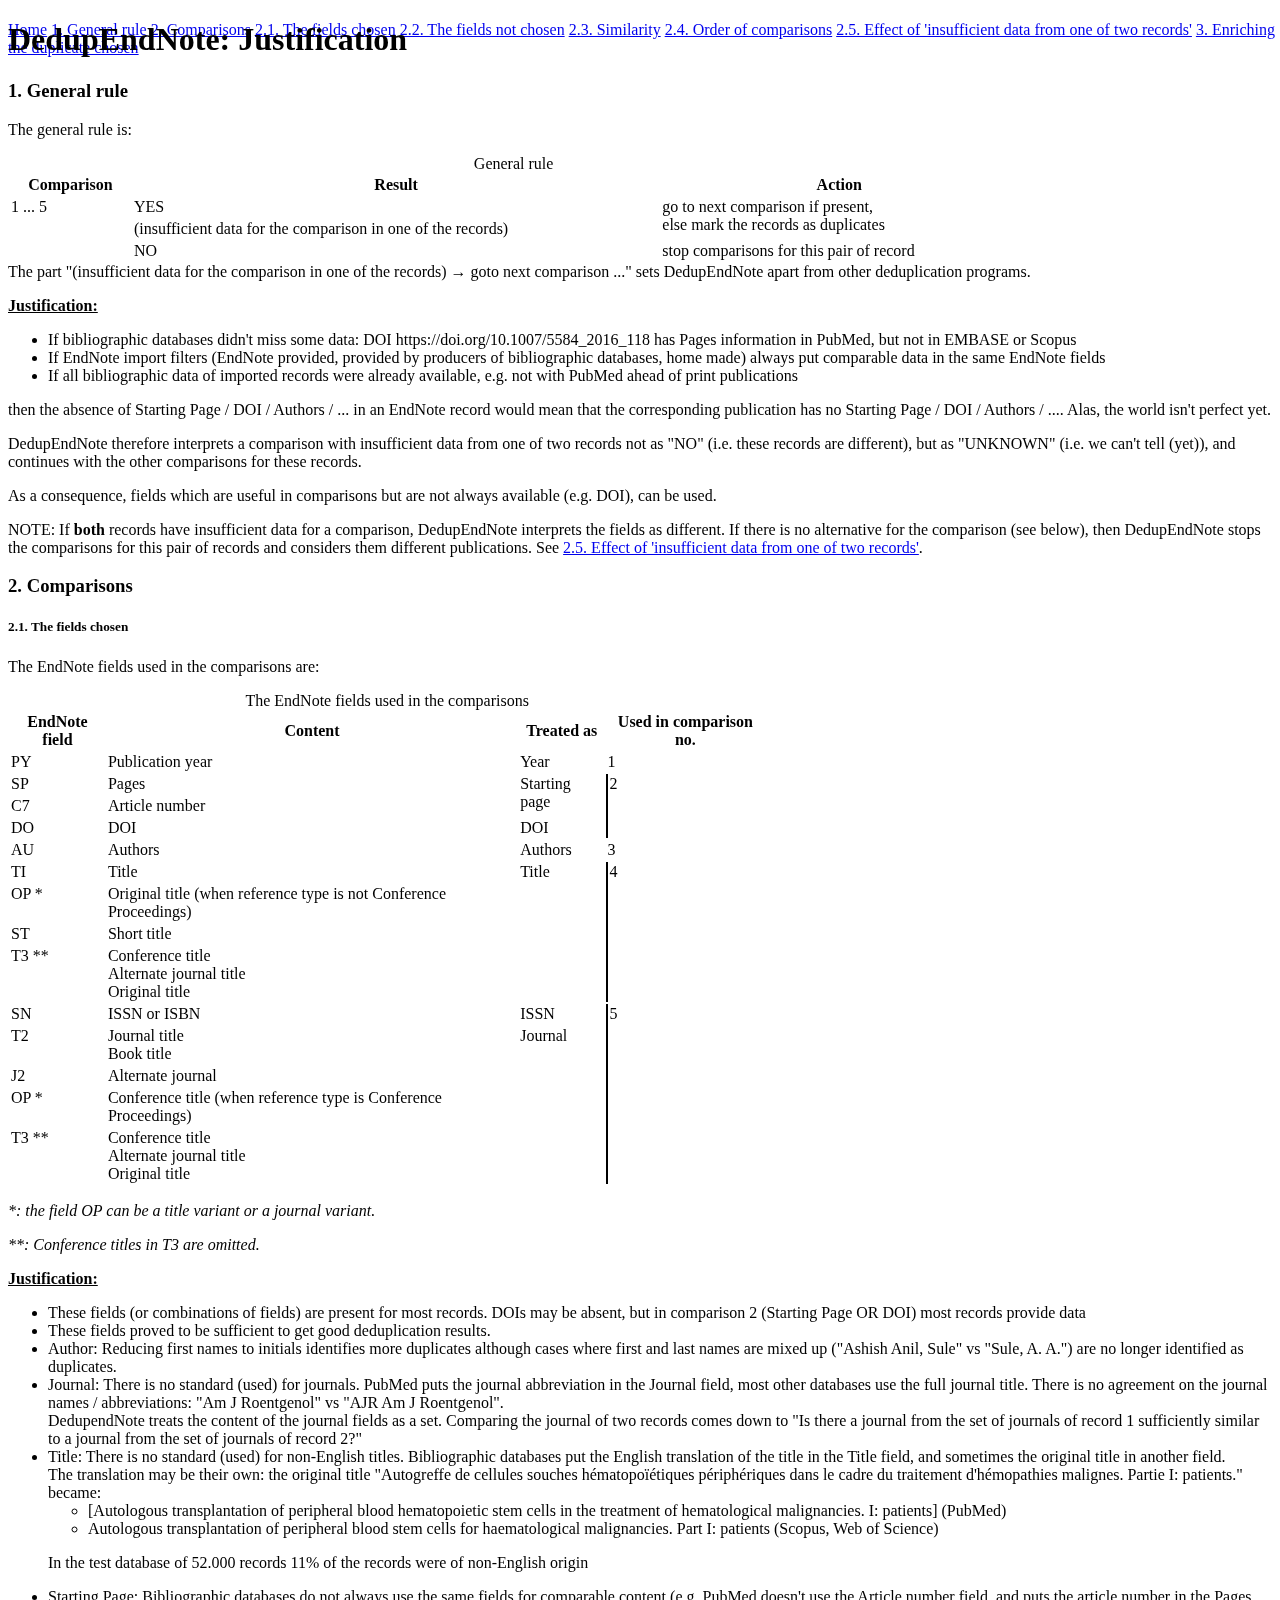
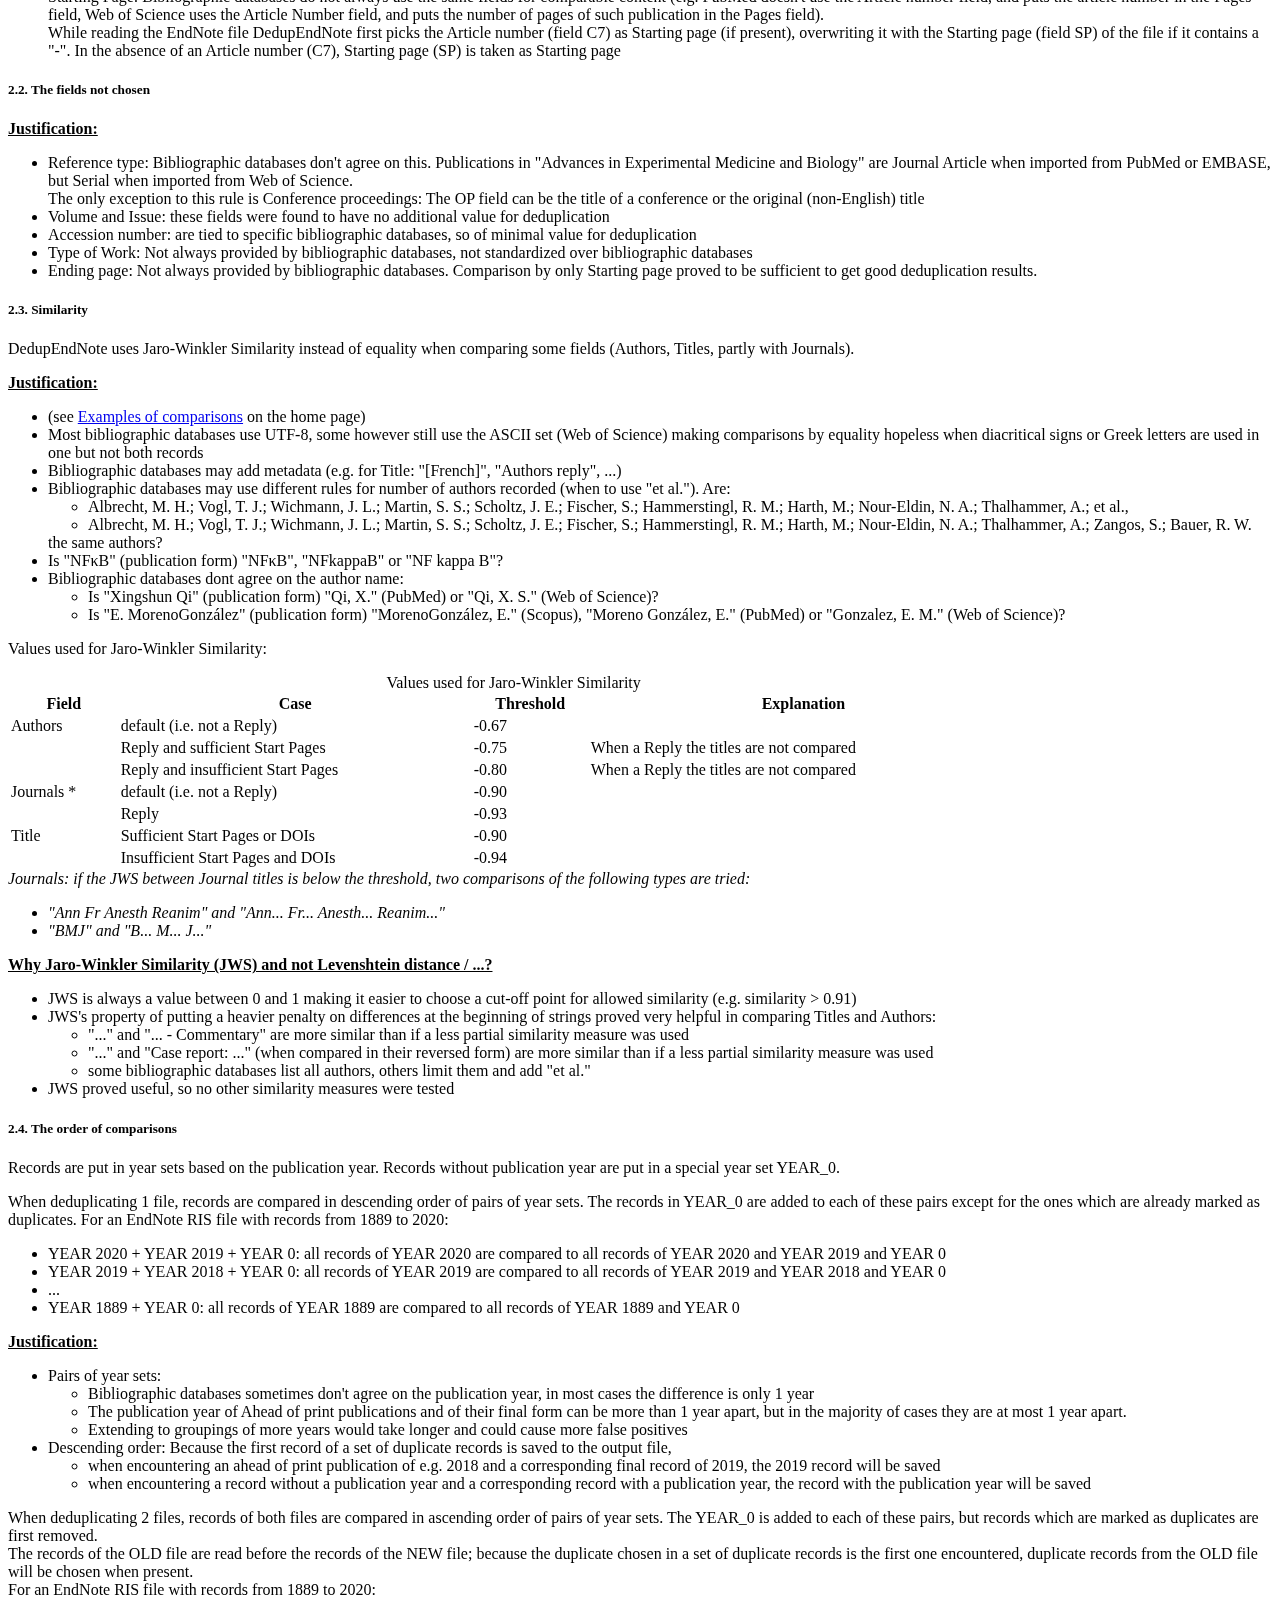
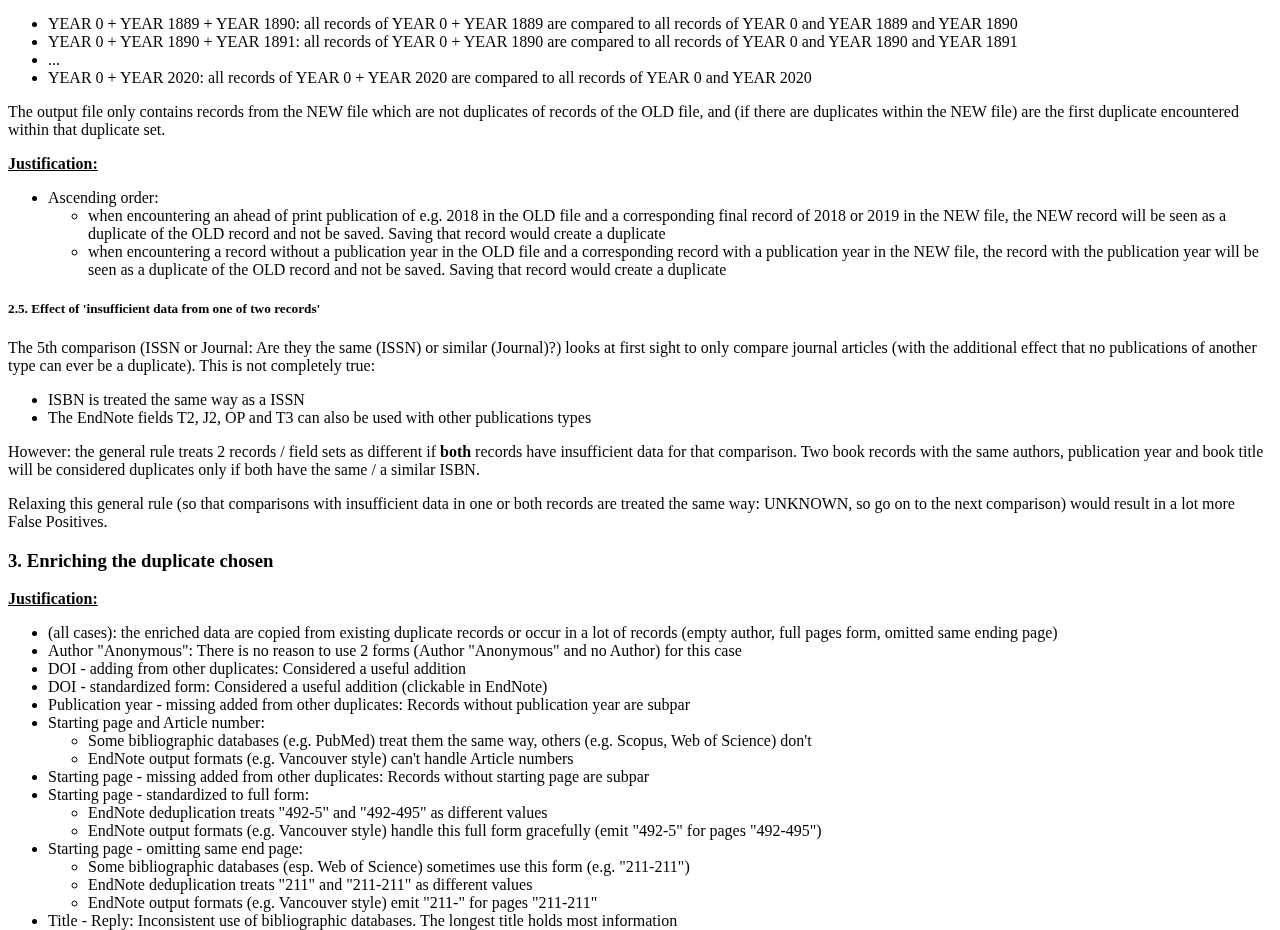
<file: src/main/resources/templates/justification.html>
<!DOCTYPE html>
<html xmlns:th="http://www.thymeleaf.org" lang="en">
<head>
    <title>DedupEndNote - Justification</title>
	<link rel="stylesheet" th:href="@{/webjars/bootstrap/4.5.3/css/bootstrap.min.css}">
    <style type="text/css">
    	.bg-info {
    		padding: 10px;
    	}
    	td {
    		vertical-align: top;
    	}
    	.diff {
    		color: red;
    		font-weight: bold;
    	}
		.bar {
		    height: 18px;
		    background: green;
		}
    </style>
</head>
<body data-spy="scroll" data-target="#menu" data-offset="1">
	<div class="container-fluid">
       <div class="row">
			<div class="col-3">
				<nav id="menu" class="navbar navbar-light bg-light" style="position: fixed;">
					<nav class="nav nav-pills flex-column small">
						<a class="list-group-item list-group-item-action" href="/">Home</a>
						<a class="list-group-item list-group-item-action" href="#general_rule">1. General rule</a>
						<a class="list-group-item list-group-item-action" href="#comparisons">2. Comparisons</a>
						<a class="list-group-item list-group-item-action" href="#fields_chosen">2.1. The fields chosen</a>
						<a class="list-group-item list-group-item-action" href="#fields_not_chosen">2.2. The fields not chosen</a>
						<a class="list-group-item list-group-item-action" href="#similarity">2.3. Similarity</a>
						<a class="list-group-item list-group-item-action" href="#order_of_comparisons">2.4. Order of comparisons</a>
						<a class="list-group-item list-group-item-action" href="#effect">2.5. Effect of 'insufficient data from one of two records'</a>
						<a class="list-group-item list-group-item-action" href="#enriching">3. Enriching the duplicate chosen</a>
					</nav>
				</nav>
			</div>
			<div class="col-9" style="height: 100vh; position: relative;">
				<h1>DedupEndNote: Justification</h1>
	
	       		<h3 id="general_rule">1. General rule</h3>
	       		<div>
			        <p>The general rule is:</p>
			        <table class="table table-bordered" style="width: 80%;">
						<caption>General rule</caption>
			        	<thead>
			        		<tr>
			        			<th>Comparison</th>
			        			<th>Result</th>
			        			<th>Action</th>
			        		</tr>
			        	</thead>
			        	<tbody>
			        		<tr>
			        			<td rowspan="3">1 ... 5</td>
			        			<td>YES</td>
			        			<td rowspan="2" class="align-middle">go to next comparison if present,<br/>else mark the records as duplicates</td>
			        		</tr>
			        		<tr>
			        			<td>(insufficient data for the comparison in one of the records)</td>
			        		</tr>
			        		<tr>
			        			<td>NO</td>
			        			<td>stop comparisons for this pair of record</td>
			        		</tr>
			        	</tbody>
			        </table>
			    </div>
			    <div>The part "(insufficient data for the comparison in one of the records) &#x2192; goto next comparison ..." sets DedupEndNote apart from other deduplication programs.</div>

				<p><u><strong>Justification:</strong></u></p>
			    <ul>
			    	<li>If bibliographic databases didn't miss some data: DOI https://doi.org/10.1007/5584_2016_118 has Pages information in PubMed, but not in EMBASE or Scopus</li>
			    	<li>If EndNote import filters (EndNote provided, provided by producers of bibliographic databases, home made) always put comparable data in the same EndNote fields</li>
			    	<li>If all bibliographic data of imported records were already available, e.g. not with PubMed ahead of print publications</li>
			    </ul>
			    <p>then the absence of Starting Page / DOI / Authors / ... in an EndNote record would mean
			    that the corresponding publication has no Starting Page / DOI / Authors / .... Alas, the world isn't perfect yet.</p> 
			    <p>DedupEndNote therefore interprets a comparison with insufficient data from one of two records not as "NO" (i.e. these records are different), but as "UNKNOWN" (i.e. we can't tell (yet)),
			    and continues with the other comparisons for these records.</p>
			    <p>As a consequence, fields which are useful in comparisons but are not always available (e.g. DOI), can be used.</p>
			    <p>NOTE: If <strong>both</strong> records have insufficient data for a comparison, DedupEndNote interprets the fields as different. 
			    If there is no alternative for the comparison (see below), then DedupEndNote stops the comparisons for this pair of records and considers 
			    them different publications. See <a href="#effect">2.5. Effect of 'insufficient data from one of two records'</a>.</p>
	
	       		<h3 id="comparisons">2. Comparisons</h3>
	       		
	       		<h5 id="fields_chosen">2.1. The fields chosen</h5>
	       		<p>The EndNote fields used in the comparisons are:</p>
	       		<table class="table table-bordered" style="width: 60%;">
					<caption>The EndNote fields used in the comparisons</caption>
	       			<thead>
	       				<tr>
	       					<th>EndNote field</th>
	       					<th>Content</th>
	       					<th>Treated as</th>
	       					<th>Used in comparison no.</th>
	       				</tr>
	       			</thead>
	       			<tbody>
	       				<tr>
	       					<td>PY</td>
	       					<td>Publication year</td>
	       					<td>Year</td>
	       					<td>1</td>
	       				</tr>
	       				<tr>
	       					<td>SP</td>
	       					<td>Pages</td>
	       					<td rowspan="2" class="align-middle">Starting page</td>
	       					<td rowspan="3" class="align-middle" style="border-left: 2px solid black;">2</td>
	       				</tr>
	       				<tr>
	       					<td>C7</td>
	       					<td>Article number</td>
	       				</tr>
	       				<tr>
	       					<td>DO</td>
	       					<td>DOI</td>
	       					<td>DOI</td>
	       				</tr>
	       				<tr>
	       					<td>AU</td>
	       					<td>Authors</td>
	       					<td>Authors</td>
	       					<td>3</td>
	       				</tr>
	       				<tr>
	       					<td>TI</td>
	       					<td>Title</td>
	       					<td rowspan="4" class="align-middle">Title</td>
	       					<td rowspan="4" class="align-middle" style="border-left: 2px solid black;">4</td>
	       				</tr>
	       				<tr>
	       					<td>OP *</td>
	       					<td>Original title (when reference type is not Conference Proceedings)</td>
	       				</tr>
	       				<tr>
	       					<td>ST</td>
	       					<td>Short title</td>
	       				</tr>
	       				<tr>
	       					<td>T3 **</td>
	       					<td>Conference title<br/>Alternate journal title<br/>Original title</td>
	       				</tr>
	       				<tr>
	       					<td>SN</td>
	       					<td>ISSN or ISBN</td>
	       					<td>ISSN</td>
	       					<td rowspan="5" class="align-middle" style="border-left: 2px solid black;">5</td>
	       				</tr>
	       				<tr>
	       					<td>T2</td>
	       					<td>Journal title<br/>Book title</td>
	       					<td rowspan="3" class="align-middle">Journal</td>
	       				</tr>
	       				<tr>
	       					<td>J2</td>
	       					<td>Alternate journal</td>
	       				</tr>
	       				<tr>
	       					<td>OP *</td>
	       					<td>Conference title (when reference type is Conference Proceedings)</td>
	       				</tr>
	       				<tr>
	       					<td>T3 **</td>
	       					<td>Conference title<br/>Alternate journal title<br/>Original title</td>
	       				</tr>
	       			</tbody>
	       		</table>
	       		<p><i>*: the field OP can be a title variant or a journal variant.</i></p>
	       		<p><i>**: Conference titles in T3 are omitted.</i></p>

				<p><u><strong>Justification:</strong></u></p>
	       		<ul>
	       			<li>These fields (or combinations of fields) are present for most records. DOIs may be absent, but in comparison 2 (Starting Page OR DOI) most records provide data</li>
	       			<li>These fields proved to be sufficient to get good deduplication results.</li>
	       			<li>Author: Reducing first names to initials identifies more duplicates although cases where first and last names are mixed up
	       			("Ashish Anil, Sule" vs "Sule, A. A.") are no longer identified as duplicates.</li>
	       			<li>Journal: There is no standard (used) for journals. PubMed puts the journal abbreviation in the Journal field, most other databases use the full journal title.
	       			There is no agreement on the journal names / abbreviations: "Am J Roentgenol" vs "AJR Am J Roentgenol".<br/>
	       			DedupendNote treats the content of the journal fields as a set. Comparing the journal of two records comes down to
	       			"Is there a journal from the set of journals of record 1 sufficiently similar to a journal from the set of journals of record 2?"</li>
	       			<li>Title: There is no standard (used) for non-English titles. Bibliographic databases put the English translation of the title in the Title field,
	       			and sometimes the original title in another field.<br/>
	       			The translation may be their own: the original title "Autogreffe de cellules souches hématopoïétiques périphériques dans le cadre du traitement d'hémopathies malignes. Partie I: patients." became: 
	       			<ul>
	       				<li>[Autologous transplantation of peripheral blood hematopoietic stem cells in the treatment of hematological malignancies. I: patients] (PubMed)</li>
	       				<li>Autologous transplantation of peripheral blood stem cells for haematological malignancies. Part I: patients (Scopus, Web of Science)</li>
	       			</ul>
	       			<p>In the test database of 52.000 records 11% of the records were of non-English origin</p></li> 
	       			<li>Starting Page: Bibliographic databases do not always use the same fields for comparable content (e.g. PubMed doesn't use the Article number field, and puts the
	       			article number in the Pages field, Web of Science uses the Article Number field, and puts the number of pages of such publication in the Pages field).<br/>
	       			While reading the EndNote file DedupEndNote first picks the Article number (field C7) as Starting page (if present), overwriting it with the
	       			Starting page (field SP) of the file if it contains a "-". In the absence of an Article number (C7), Starting page (SP) is taken as Starting page</li> 
	       		</ul>
	       		
	       		<h5 id="fields_not_chosen">2.2. The fields not chosen</h5>

				<p><u><strong>Justification:</strong></u></p>
	       		<ul>
	       			<li>Reference type: Bibliographic databases don't agree on this.
	       			Publications in "Advances in Experimental Medicine and Biology" are Journal Article when imported from PubMed or EMBASE, but Serial when imported from Web of Science.<br/>
	       			The only exception to this rule is Conference proceedings: The OP field can be the title of a conference or the original (non-English) title</li>
	       			<li>Volume and Issue: these fields were found to have no additional value for deduplication</li>
	       			<li>Accession number: are tied to specific bibliographic databases, so of minimal value for deduplication</li>
	       			<li>Type of Work: Not always provided by bibliographic databases, not standardized over bibliographic databases</li>  
	       			<li>Ending page: Not always provided by bibliographic databases. Comparison by only Starting page proved to be sufficient to get good deduplication results.</li>  
	       		</ul>

	       		<h5 id="similarity">2.3. Similarity</h5>
	       		
	       		<p>DedupEndNote uses Jaro-Winkler Similarity instead of equality when comparing some fields (Authors, Titles, partly with Journals).</p>

				<p><u><strong>Justification:</strong></u></p>
				<ul>
					<li>(see <a href="/#examples">Examples of comparisons</a> on the home page)</li>
					<li>Most bibliographic databases use UTF-8, some however still use the ASCII set (Web of Science) making comparisons by equality hopeless
					when diacritical signs or Greek letters are used in one but not both records</li>
					<li>Bibliographic databases may add metadata (e.g. for Title: "[French]", "Authors reply", ...)</li>
					<li>Bibliographic databases may use different rules for number of authors recorded (when to use "et al."). Are:
						<ul>
							<li>Albrecht, M. H.; Vogl, T. J.; Wichmann, J. L.; Martin, S. S.; Scholtz, J. E.; Fischer, S.; Hammerstingl, R. M.; Harth, M.; Nour-Eldin, N. A.; Thalhammer, A.; et al.,</li>
							<li>Albrecht, M. H.; Vogl, T. J.; Wichmann, J. L.; Martin, S. S.; Scholtz, J. E.; Fischer, S.; Hammerstingl, R. M.; Harth, M.; Nour-Eldin, N. A.; Thalhammer, A.; Zangos, S.; Bauer, R. W.</li>
						</ul>
						the same authors?</li>		
					<li>Is "NFκB" (publication form) "NFκB", "NFkappaB" or "NF kappa B"?</li>
					<li>Bibliographic databases dont agree on the author name:
						<ul>
							<li>Is "Xingshun Qi" (publication form) "Qi, X." (PubMed) or "Qi, X. S." (Web of Science)?</li>
							<li>Is "E. MorenoGonzález" (publication form) "MorenoGonzález, E." (Scopus), "Moreno González, E." (PubMed) or "Gonzalez, E. M." (Web of Science)?</li>
						</ul>
					</li>
				</ul>

				<p>Values used for Jaro-Winkler Similarity:</p>
				<table class="table table-bordered" style="width: 80%">
					<caption>Values used for Jaro-Winkler Similarity</caption>
					<thead>
						<tr>
							<th>Field</th>
							<th>Case</th>
							<th>Threshold</th>
							<th>Explanation</th>
						</tr>
					</thead>
					<tbody>
						<tr>
							<td rowspan="3">Authors</td>
							<td>default (i.e. not a Reply)</td>
							<td th:text="${T(edu.dedupendnote.services.DeduplicationService.DefaultAuthorsComparator).AUTHOR_SIMILARITY_NO_REPLY}">-0.67</td>
							<td></td>
						</tr>
						<tr>
							<td>Reply and sufficient Start Pages</td>
							<td th:text="${T(edu.dedupendnote.services.DeduplicationService.DefaultAuthorsComparator).AUTHOR_SIMILARITY_REPLY_SUFFICIENT_STARTPAGES_OR_DOIS}">-0.75</td>
							<td>When a Reply the titles are not compared</td>
						</tr>
						<tr>
							<td>Reply and insufficient Start Pages</td>
							<td th:text="${T(edu.dedupendnote.services.DeduplicationService.DefaultAuthorsComparator).AUTHOR_SIMILARITY_REPLY_INSUFFICIENT_STARTPAGES_AND_DOIS}">-0.80</td>
							<td>When a Reply the titles are not compared</td>
						</tr>
						<tr>
							<td rowspan="2">Journals *</td>
							<td>default (i.e. not a Reply)</td>
							<td th:text="${T(edu.dedupendnote.services.DeduplicationService).JOURNAL_SIMILARITY_NO_REPLY}">-0.90</td>
							<td></td>
						</tr>
						<tr>
							<td>Reply</td>
							<td th:text="${T(edu.dedupendnote.services.DeduplicationService).JOURNAL_SIMILARITY_REPLY}">-0.93</td>
							<td></td>
						</tr>
						<tr>
							<td rowspan="2">Title</td>
							<td>Sufficient Start Pages or DOIs</td>
							<td th:text="${T(edu.dedupendnote.services.DeduplicationService).TITLE_SIMILARITY_SUFFICIENT_STARTPAGES_OR_DOIS}">-0.90</td>
							<td></td>
						</tr>
						<tr>
							<td>Insufficient Start Pages and DOIs</td>
							<td th:text="${T(edu.dedupendnote.services.DeduplicationService).TITLE_SIMILARITY_INSUFFICIENT_STARTPAGES_AND_DOIS}">-0.94</td>
							<td></td>
						</tr>
					</tbody>
				</table>
				<div><i>Journals: if the JWS between Journal titles is below the threshold, two comparisons of the following types are tried:
					<ul>
						<li>"Ann Fr Anesth Reanim" and "Ann... Fr... Anesth... Reanim..."</li>
						<li>"BMJ" and "B... M... J..."</li>
					</ul></i>
				</div>
				
				<p><u><strong>Why Jaro-Winkler Similarity (JWS) and not Levenshtein distance / ...?</strong></u></p>
				<ul>
					<li>JWS is always a value between 0 and 1 making it easier to choose a cut-off point for allowed similarity (e.g. similarity > 0.91)</li>
					<li>JWS's property of putting a heavier penalty on differences at the beginning of strings proved very helpful in comparing Titles and Authors:
						<ul>
							<li>"..." and "... - Commentary" are more similar than if a less partial similarity measure was used</li>
							<li>"..." and "Case report: ..." (when compared in their reversed form) are more similar than if a less partial similarity measure was used</li>
							<li>some bibliographic databases list all authors, others limit them and add "et al."</li> 
						</ul>
					</li>
					<li>JWS proved useful, so no other similarity measures were tested</li>
				</ul>
				
	       		<h5 id="order_of_comparisons">2.4. The order of comparisons</h5>
	       		<p>Records are put in year sets based on the publication year. Records without publication year are put in a special year set YEAR_0.</p>

				<p>When deduplicating 1 file, records are compared in descending order of pairs of year sets.
				The records in YEAR_0 are added to each of these pairs except for the ones which are already marked as duplicates.
				For an EndNote RIS file with records from 1889 to 2020:</p>
				<ul>
					<li>YEAR 2020 + YEAR 2019 + YEAR 0: all records of YEAR 2020 are compared to all records of YEAR 2020 and YEAR 2019 and YEAR 0</li>
					<li>YEAR 2019 + YEAR 2018 + YEAR 0: all records of YEAR 2019 are compared to all records of YEAR 2019 and YEAR 2018 and YEAR 0</li>
					<li>...</li>
					<li>YEAR 1889 + YEAR 0: all records of YEAR 1889 are compared to all records of YEAR 1889 and YEAR 0</li>
				</ul>

				<p><u><strong>Justification:</strong></u></p>
				<ul>
					<li>Pairs of year sets:
						<ul>
							<li>Bibliographic databases sometimes don't agree on the publication year, in most cases the difference is only 1 year</li>
							<li>The publication year of Ahead of print publications and of their final form can be more than 1 year apart,
							but in the majority of cases they are at most 1 year apart.</li>
							<li>Extending to groupings of more years would take longer and could cause more false positives</li>
						</ul>
					</li>
					<li>Descending order: Because the first record of a set of duplicate records is saved to the output file,
						<ul>
							<li>when encountering an ahead of print publication of e.g. 2018 and a corresponding final record of 2019, the 2019 record will be saved</li> 
							<li>when encountering a record without a publication year and a corresponding record with a publication year, the record with the publication year will be saved</li> 
						</ul>
					</li> 
				</ul>				

				<p>When deduplicating 2 files, records of both files are compared in ascending order of pairs of year sets.
				The YEAR_0 is added to each of these pairs, but records which are marked as duplicates are first removed.<br/>
				The records of the OLD file are read before the records of the NEW file;
				because the duplicate chosen in a set of duplicate records is the first one encountered, duplicate records from the OLD file will be chosen when present.<br> 
				For an EndNote RIS file with records from 1889 to 2020:</p>
				<ul>
					<li>YEAR 0 + YEAR 1889 + YEAR 1890: all records of YEAR 0 + YEAR 1889 are compared to all records of YEAR 0 and YEAR 1889 and YEAR 1890</li>
					<li>YEAR 0 + YEAR 1890 + YEAR 1891: all records of YEAR 0 + YEAR 1890 are compared to all records of YEAR 0 and YEAR 1890 and YEAR 1891</li>
					<li>...</li>
					<li>YEAR 0 + YEAR 2020: all records of YEAR 0 + YEAR 2020 are compared to all records of YEAR 0 and YEAR 2020</li>
				</ul>
				<p>The output file only contains records from the NEW file which are not duplicates of records of the OLD file, and (if there are duplicates within the NEW file)
				are the first duplicate encountered within that duplicate set.</p>

				<p><u><strong>Justification:</strong></u></p>
				<ul>
					<li>Ascending order: 
						<ul>
							<li>when encountering an ahead of print publication of e.g. 2018 in the OLD file and a corresponding final record of 2018 or 2019 in the NEW file,
							the NEW record will be seen as a duplicate of the OLD record and not be saved. Saving that record would create a duplicate</li> 
							<li>when encountering a record without a publication year in the OLD file and a corresponding record with a publication year in the NEW file,
							the record with the publication year will be seen as a duplicate of the OLD record and not be saved. Saving that record would create a duplicate</li> 
						</ul>
					</li> 
				</ul>

	       		<h5 id="effect">2.5. Effect of 'insufficient data from one of two records'</h5>
	       		
	       		<p>The 5th comparison (ISSN or Journal: Are they the same (ISSN) or similar (Journal)?) looks at first sight to only compare journal articles
					   (with the additional effect that no publications of another type can ever be a duplicate). This is not completely true:</p>
				<ul>
					<li>ISBN is treated the same way as a ISSN</li>
					<li>The EndNote fields T2, J2, OP and T3 can also be used with other publications types</li>
				</ul>
				<p>However: the general rule treats 2 records / field sets as different if <strong>both</strong> records have insufficient data for that comparison.
				Two book records with the same authors, publication year and book title will be considered duplicates only if both have the same / a similar ISBN.</p>
				<p>Relaxing this general rule (so that comparisons with insufficient data in one or both records are treated the same way: UNKNOWN, 
					so go on to the next comparison) would result in a lot more False Positives.</p>

	       		<h3 id="enriching">3. Enriching the duplicate chosen</h3>
				
				<p><u><strong>Justification:</strong></u></p>
				<ul>
					<li>(all cases): the enriched data are copied from existing duplicate records or occur in a lot of records (empty author, full pages form, omitted same ending page)</li> 
					<li>Author "Anonymous": There is no reason to use 2 forms (Author "Anonymous" and no Author) for this case</li>
					<li>DOI - adding from other duplicates: Considered a useful addition</li>
					<li>DOI - standardized form: Considered a useful addition (clickable in EndNote)</li>
					<li>Publication year - missing added from other duplicates: Records without publication year are subpar</li>
					<li>Starting page and Article number: 
						<ul>
							<li>Some bibliographic databases (e.g. PubMed) treat them the same way, others (e.g. Scopus, Web of Science) don't</li>
							<li>EndNote output formats (e.g. Vancouver style) can't handle Article numbers</li>
						</ul>
					</li>
					<li>Starting page - missing added from other duplicates: Records without starting page are subpar</li>
					<li>Starting page - standardized to full form:
						<ul>
					 		<li>EndNote deduplication treats "492-5" and "492-495" as different values</li>
					 		<li>EndNote output formats (e.g. Vancouver style) handle this full form gracefully (emit "492-5" for pages "492-495")</li>
					 	</ul>
					 </li>
					<li>Starting page - omitting same end page:
						<ul>
							<li>Some bibliographic databases (esp. Web of Science) sometimes use this form (e.g. "211-211")</li>
							<li>EndNote deduplication treats "211" and "211-211" as different values</li>
							<li>EndNote output formats (e.g. Vancouver style) emit "211-" for pages "211-211"</li>
						</ul>
					</li>
					<li>Title - Reply: Inconsistent use of bibliographic databases. The longest title holds most information</li>
				</ul> 
	        </div>
		</div>
	</div>
</body>
</html>
</file>
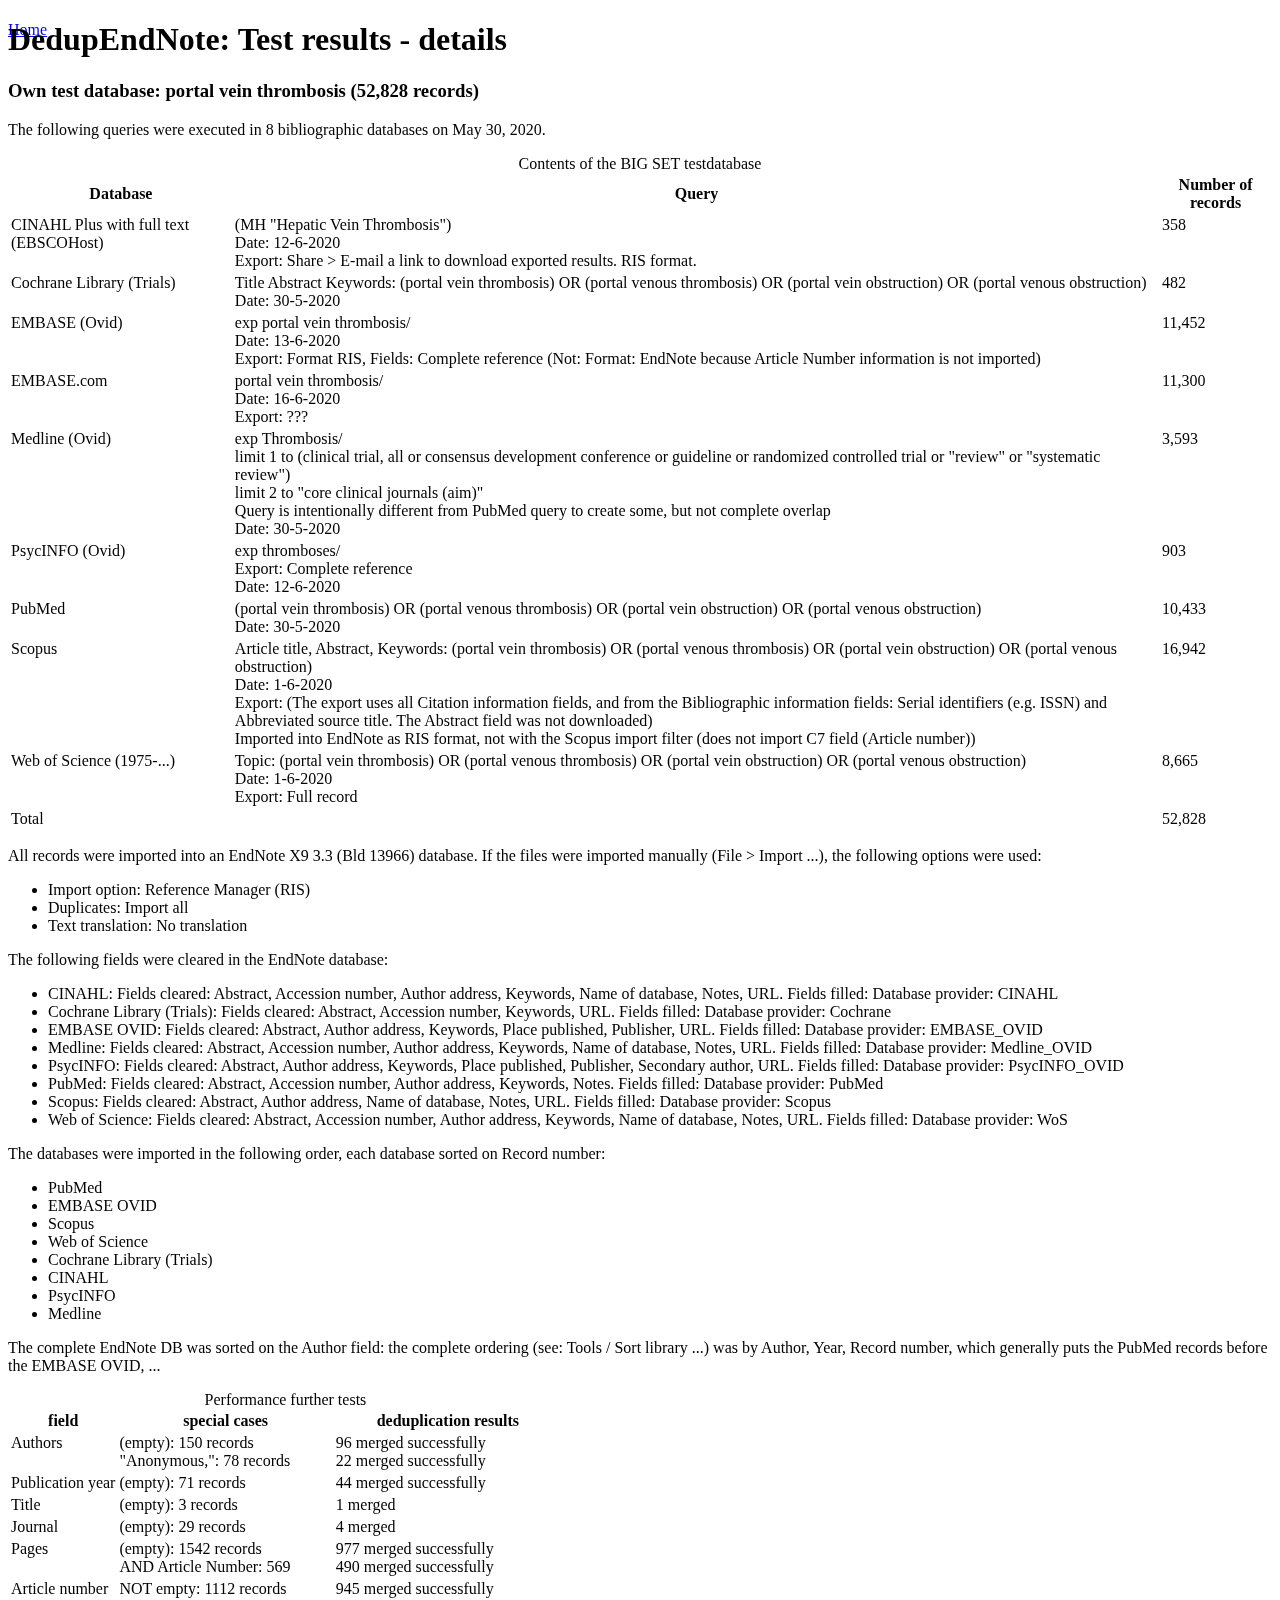
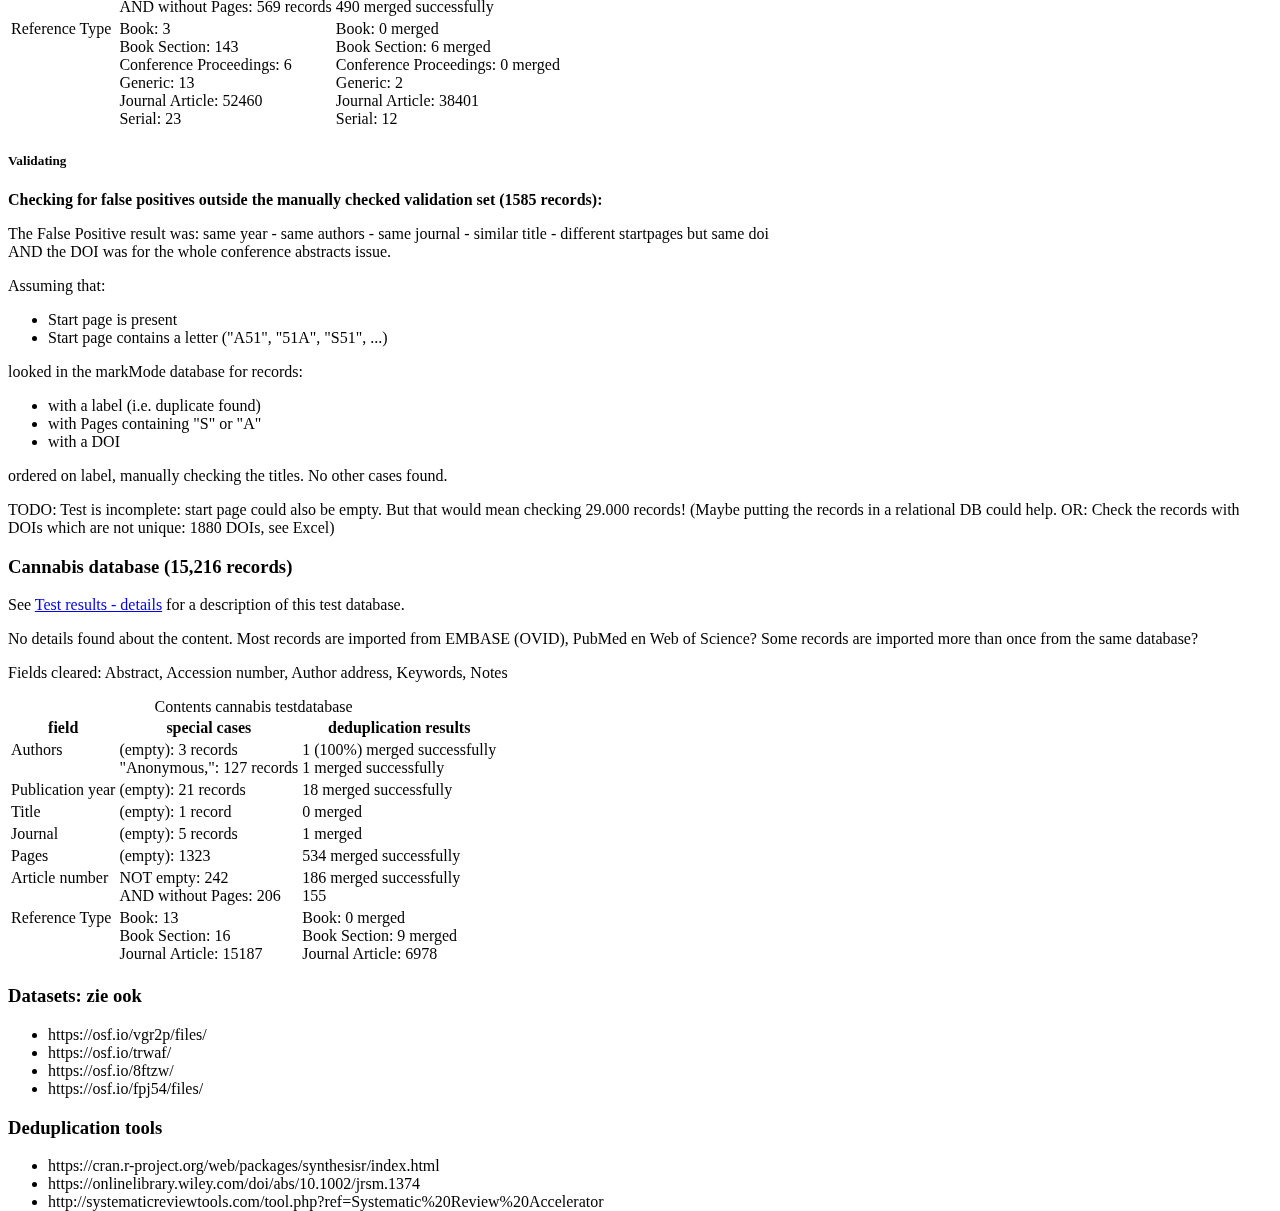
<file: src/main/resources/templates/test_results_details.html>
<!DOCTYPE html>
<html xmlns:th="http://www.thymeleaf.org" lang="en">
<head>
    <title>DedupEndNote</title>


	<script th:src="@{/webjars/jquery/3.7.0/jquery.min.js}"></script>
	<script th:src="@{/webjars/jquery-ui/1.13.2/jquery-ui.min.js}"></script>
	<script th:src="@{/webjars/blueimp-file-upload/js/jquery.fileupload.js}"></script>
	<script th:src="@{/webjars/blueimp-file-upload/js/jquery.fileupload-process.js}"></script>
	<link rel="stylesheet" th:href="@{/webjars/bootstrap/4.5.3/css/bootstrap.min.css}">
    <style type="text/css">
    	td {
    		vertical-align: top;
    	}
    	.diff {
    		color: red;
    		font-weight: bold;
    	}
		.bar {
		    height: 18px;
		    background: light-green;
		}
    </style>
</head>
<body data-spy="scroll" data-target="#menu" data-offset="1">
	<div class="container-fluid">
		<div class="row">
			<div class="col-3">
				<nav id="menu" class="navbar navbar-light bg-light" style="position: fixed;">
					<nav class="nav nav-pills flex-column small">
						<a class="list-group-item list-group-item-action" href="/">Home</a>
					</nav>
				</nav>
			</div>
			<div class="col-9" style="height: 100vh; position: relative;">
				<h1 id="start">DedupEndNote: Test results - details</h1>

				<h3>Own test database: portal vein thrombosis (52,828 records) </h3>
				<p>The following queries were executed in 8 bibliographic databases on May 30, 2020.</p>
	
				<table class="table table-sm">
					<caption>Contents of the BIG SET testdatabase</caption>
					<thead>
						<tr>
							<th>Database</th>
							<th>Query</th>
							<th>Number of records</th>
						</tr>
					</thead>
					<tbody>
						<tr>
							<td>CINAHL Plus with full text (EBSCOHost)</td>
							<td>(MH "Hepatic Vein Thrombosis")<br/>
							Date: 12-6-2020<br>
							Export: Share > E-mail a link to download exported results. RIS format.</td>
							<td class="text-right">358</td>
						</tr>
						<tr>
							<td>Cochrane Library (Trials)</td>
							<td>Title Abstract Keywords: (portal vein thrombosis) OR (portal venous thrombosis) OR (portal vein obstruction) OR (portal venous obstruction)<br>
							Date: 30-5-2020</td>
							<td class="text-right">482</td>
						</tr>
						<tr>
							<td>EMBASE (Ovid)</td>
							<td>exp portal vein thrombosis/<br>
							Date: 13-6-2020<br>
							Export: Format RIS, Fields: Complete reference (Not: Format: EndNote because Article Number information is not imported)</td>
							<td class="text-right">11,452</td>
						</tr>
						<tr>
							<td>EMBASE.com</td>
							<td>portal vein thrombosis/<br>
							Date: 16-6-2020<br>
							Export: ???</td>
							<td class="text-right">11,300</td>
						</tr>
						<tr>
							<td>Medline (Ovid)</td>
							<td>exp Thrombosis/<br/>
								limit 1 to (clinical trial, all or consensus development conference or guideline or randomized controlled trial or "review" or "systematic review")<br/>
								limit 2 to "core clinical journals (aim)" <br/>
							Query is intentionally different from PubMed query to create some, but not complete overlap<br>
							Date: 30-5-2020</td>
							<td class="text-right">3,593</td>
						</tr>
						<tr>
							<td>PsycINFO (Ovid)</td>
							<td>exp thromboses/<br/>
							Export: Complete reference<br>
							Date: 12-6-2020</td>
							<td class="text-right">903</td>
						</tr>
						<tr>
							<td>PubMed</td>
							<td>(portal vein thrombosis) OR (portal venous thrombosis) OR (portal vein obstruction) OR (portal venous obstruction)<br>
							Date: 30-5-2020</td>
							<td class="text-right">10,433</td>
						</tr>
						<tr>
							<td>Scopus</td>
							<td>Article title, Abstract, Keywords: (portal vein thrombosis) OR (portal venous thrombosis) OR (portal vein obstruction) OR (portal venous obstruction)<br/>
							Date: 1-6-2020<br>
							Export: (The export uses all Citation information fields, and from the Bibliographic information fields: Serial identifiers (e.g. ISSN) and Abbreviated source title. 
							The Abstract field was not downloaded)<br>
							Imported into EndNote as RIS format, not with the Scopus import filter (does not import C7 field (Article number))</td>
							<td class="text-right">16,942</td>
						</tr>
						<tr>
							<td>Web of Science (1975-...)</td>
							<td>Topic: (portal vein thrombosis) OR (portal venous thrombosis) OR (portal vein obstruction) OR (portal venous obstruction)<br/>
							Date: 1-6-2020<br>
							Export: Full record</td>
							<td class="text-right">8,665</td>
						</tr>
						<tr>
							<td>Total</td>
							<td></td>
							<td class="text-right">52,828</td>
						</tr>
					</tbody>
				</table>
	
				<p>All records were imported into an EndNote X9 3.3 (Bld 13966) database. If the files were imported manually (File > Import ...),
				the following options were used:</p>
				<ul>
					<li>Import option: Reference Manager (RIS)</li>
					<li>Duplicates: Import all</li>
					<li>Text translation: No translation</li>
				</ul>
	
				<p>The following fields were cleared in the EndNote database:
				<ul>
					<li>CINAHL: Fields cleared: Abstract, Accession number, Author address, Keywords, Name of database, Notes, URL. Fields filled: Database provider: CINAHL</li>
					<li>Cochrane Library (Trials): Fields cleared: Abstract, Accession number, Keywords, URL. Fields filled: Database provider: Cochrane</li>
					<li>EMBASE OVID: Fields cleared: Abstract, Author address, Keywords, Place published, Publisher, URL. Fields filled: Database provider: EMBASE_OVID</li>
					<li>Medline: Fields cleared: Abstract, Accession number, Author address, Keywords, Name of database, Notes, URL. Fields filled: Database provider: Medline_OVID</li>
					<li>PsycINFO: Fields cleared: Abstract, Author address, Keywords, Place published, Publisher, Secondary author, URL. Fields filled: Database provider: PsycINFO_OVID</li>
					<li>PubMed: Fields cleared: Abstract, Accession number, Author address, Keywords, Notes. Fields filled: Database provider: PubMed</li>
					<li>Scopus: Fields cleared: Abstract, Author address, Name of database, Notes, URL. Fields filled: Database provider: Scopus</li>
					<li>Web of Science: Fields cleared: Abstract, Accession number, Author address, Keywords, Name of database, Notes, URL. Fields filled: Database provider: WoS</li>
				</ul>
				<p>The databases were imported in the following order, each database sorted on Record number:</p>
				<ul>
					<li>PubMed</li>
					<li>EMBASE OVID</li>
					<li>Scopus</li>
					<li>Web of Science</li>
					<li>Cochrane Library (Trials)</li>
					<li>CINAHL</li>
					<li>PsycINFO</li>
					<li>Medline</li>
				</ul>
				<p>The complete EndNote DB was sorted on the Author field: the complete ordering (see: Tools / Sort library ...) was by Author, Year, Record number, which generally puts the PubMed records
				before the EMBASE OVID, ...</p>

				<table class="table table-sm">
					<caption>Performance further tests</caption>
					<thead>
						<tr>
							<th>field</th>
							<th>special cases</th>
							<th>deduplication results</th>
						</tr>
					</thead>
					<tbody>
						<tr>
							<td>Authors</td>
							<td>(empty):  150 records<br/>
								"Anonymous,": 78 records</td>
							<td> 96 merged successfully<br/>
								 22 merged successfully</td>
						</tr>
						<tr>
							<td>Publication year</td>
							<td>(empty):  71 records</td>
							<td>44 merged successfully</td>
						</tr>
						<tr>
							<td>Title</td>
							<td>(empty): 3 records</td>
							<td>1 merged</td>
						</tr>
						<tr>
							<td>Journal</td>
							<td>(empty): 29 records</td>
							<td>4 merged</td>
						</tr>
						<tr>
							<td>Pages</td>
							<td>(empty): 1542 records<br/>
								AND Article Number: 569</td>
							<td>977 merged successfully<br/>
								490 merged successfully</td>
						</tr>
						<tr>
							<td>Article number</td>
							<td>NOT empty: 1112 records<br>AND without Pages: 569 records</td>
							<td>945 merged successfully<br>
								490 merged successfully</td>
						</tr>
						<tr>
							<td>Reference Type</td>
							<td>Book: 3<br/>
								Book Section: 143<br>
								Conference Proceedings: 6<br/>
								Generic: 13<br>
								Journal Article: 52460<br>
								Serial: 23</td>
							<td>Book:  0 merged<br/>
								Book Section: 6 merged<br/>
								Conference Proceedings: 0 merged<br/>
								Generic: 2<br>
								Journal Article: 38401<br>
								Serial: 12</td>
						</tr>
					</tbody>
				</table>
				
				<h5>Validating</h5>
				
				<p><strong>Checking for false positives outside the manually checked validation set (1585 records):</strong></p>
				
				<p>The False Positive result was: same year - same authors - same journal - similar title - different startpages but same doi<br>
				AND the DOI was for the whole conference abstracts issue.</p>
				
				<p>Assuming that:</p>
				<ul>
					<li>Start page is present</li>
					<li>Start page contains a letter ("A51", "51A", "S51", ...)</li>
				</ul>
				<p>looked in the markMode database for records:</p>
				<ul>
					<li>with a label (i.e. duplicate found)</li>
					<li>with Pages containing "S" or "A"</li>
					<li>with a DOI</li>
				</ul>
				<p>ordered on label, manually checking the titles. No other cases found.</p>
				<p>TODO: Test is incomplete: start page could also be empty. But that would mean checking 29.000 records!
				(Maybe putting the records in a relational DB could help. OR: Check the records with DOIs which are not unique: 1880 DOIs, see Excel)</p>
						
				<h3>Cannabis database (15,216 records)</h3>
				<p>See <a href="/test_results_details">Test results - details</a> for a description of this test database.</p>				

				<p>No details found about the content. Most records are imported from EMBASE (OVID), PubMed en Web of Science? Some records are imported
				more than once from the same database?</p>

				<p>Fields cleared: Abstract, Accession number, Author address, Keywords, Notes</p> 

				<table class="table table-sm">
					<caption>Contents cannabis testdatabase</caption>
					<thead>
						<tr>
							<th>field</th>
							<th>special cases</th>
							<th>deduplication results</th>
						</tr>
					</thead>
					<tbody>
						<tr>
							<td>Authors</td>
							<td>(empty): 3 records<br/>
								"Anonymous,": 127 records</td>
							<td>1 (100%) merged successfully<br/>
								1 merged successfully</td>
						</tr>
						<tr>
							<td>Publication year</td>
							<td>(empty): 21 records</td>
							<td>18 merged successfully</td>
						</tr>
						<tr>
							<td>Title</td>
							<td>(empty): 1 record</td>
							<td>0 merged</td>
						</tr>
						<tr>
							<td>Journal</td>
							<td>(empty): 5 records</td>
							<td>1 merged</td>
						</tr>
						<tr>
							<td>Pages</td>
							<td>(empty): 1323</td>
							<td>534 merged successfully</td>
						</tr>
						<tr>
							<td>Article number</td>
							<td>NOT empty: 242<br>AND without Pages: 206</td>
							<td>186 merged successfully<br>155</td>
						</tr>
						<tr>
							<td>Reference Type</td>
							<td>Book: 13<br/>
								Book Section: 16<br>
								Journal Article: 15187</td>
							<td>Book: 0 merged<br/>
								Book Section: 9 merged<br/>
								Journal Article: 6978</td>
						</tr>
					</tbody>
				</table>				

				<h3>Datasets: zie ook</h3>
				<ul>
					<li>https://osf.io/vgr2p/files/</li>
					<li>https://osf.io/trwaf/</li>
					<li>https://osf.io/8ftzw/</li>
					<li>https://osf.io/fpj54/files/</li>
				</ul>
				
				<h3>Deduplication tools</h3>
				<ul>
					<li>https://cran.r-project.org/web/packages/synthesisr/index.html</li>
					<li>https://onlinelibrary.wiley.com/doi/abs/10.1002/jrsm.1374</li>
					<li>http://systematicreviewtools.com/tool.php?ref=Systematic%20Review%20Accelerator</li>
				</ul>
				
	        </div>
       </div>
    </div>
</body>
</html>
</file>
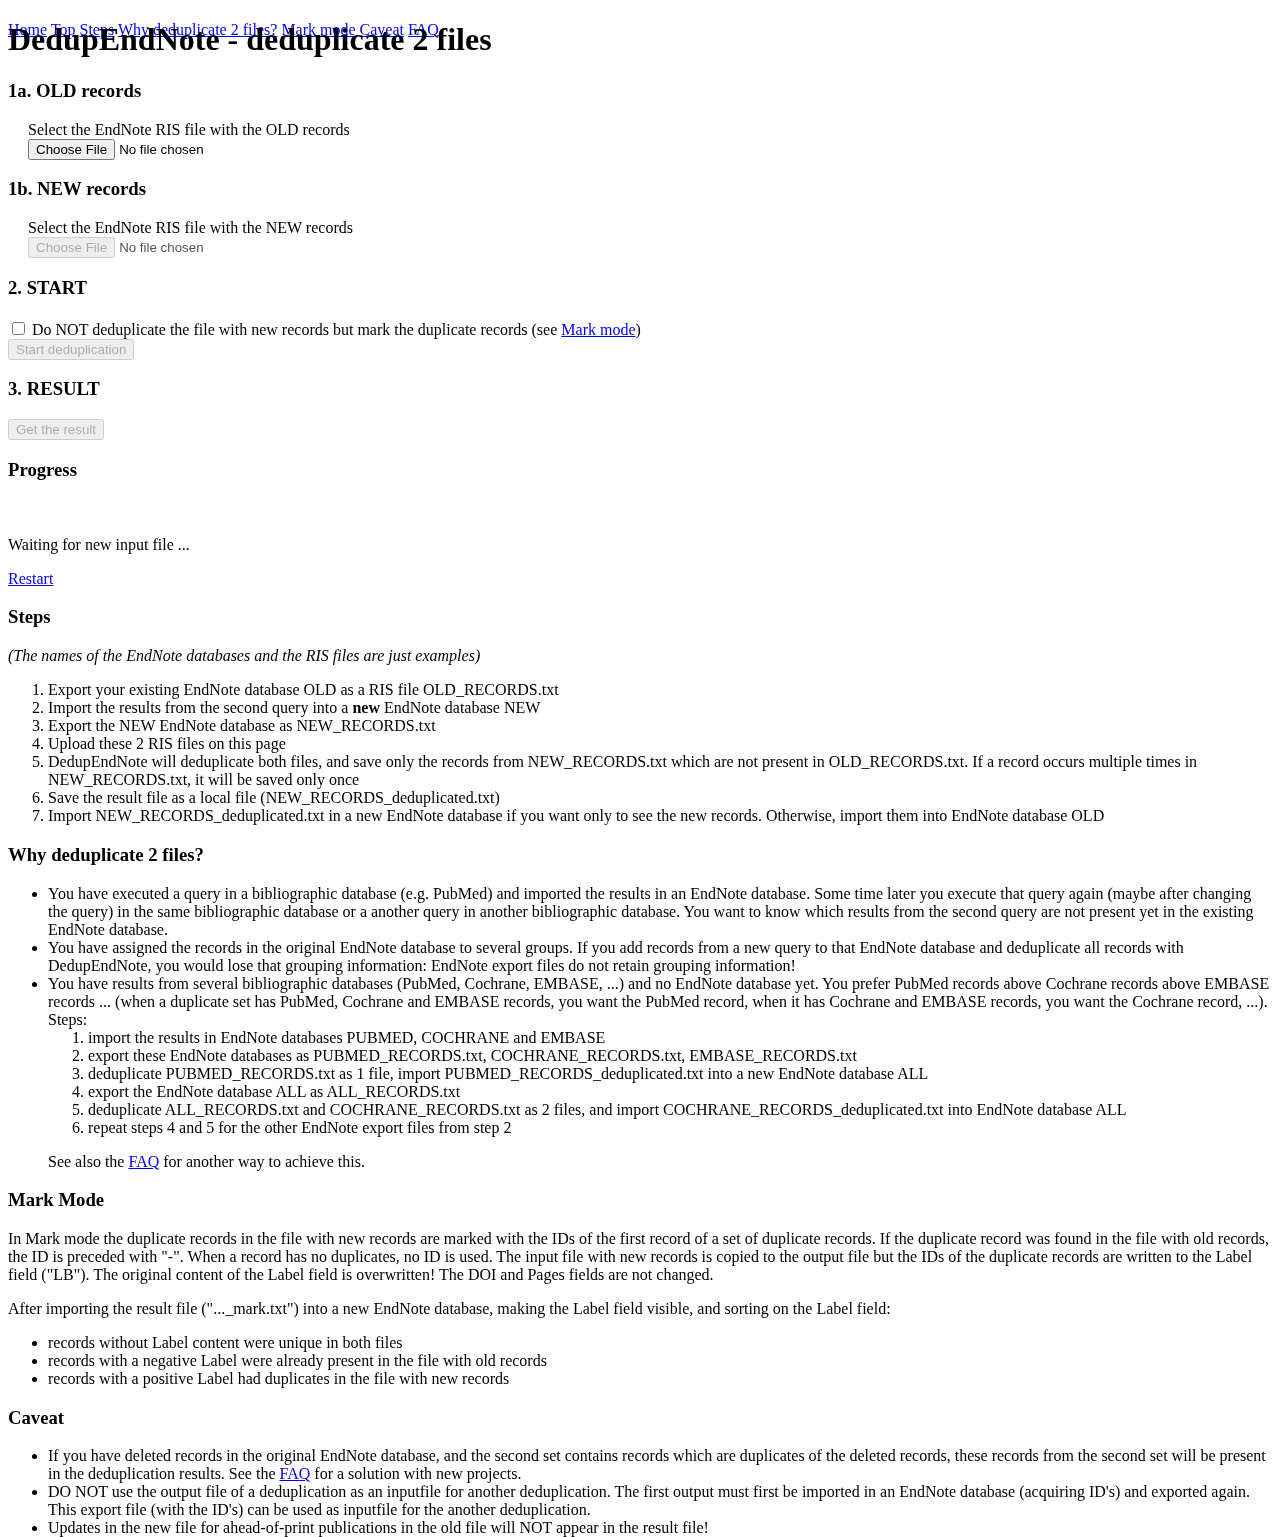
<file: src/main/resources/templates/twofiles.html>
<!DOCTYPE html>
<html xmlns:th="http://www.thymeleaf.org" lang="en">
<head>
    <title>DedupEndNote - Two files</title>
    
	<script th:src="@{/webjars/jquery/3.7.0/jquery.min.js}"></script>
	<script th:src="@{/webjars/jquery-ui/1.13.2/jquery-ui.min.js}"></script>
	<script th:src="@{/webjars/blueimp-file-upload/js/jquery.fileupload.js}"></script>
	<script th:src="@{/webjars/blueimp-file-upload/js/jquery.fileupload-process.js}"></script>
	<link rel="stylesheet" th:href="@{/webjars/bootstrap/4.5.3/css/bootstrap.min.css}">
	<script th:src="@{/webjars/bootstrap/4.5.3/js/bootstrap.bundle.min.js}" type="text/javascript"></script>
    <script th:src="@{/webjars/sockjs-client/1.5.1/sockjs.min.js}"></script>
    <script th:src="@{/webjars/stomp-websocket/2.3.4/stomp.min.js}"></script>

 	<script th:inline="javascript">
	 	var stompClient = null;
		var sizeOldFile = 0;
		var sizeNewFile = 0;
	 	
	 	/* Also adds data to the start form (step 3) */
	 	function checkFileSize(evant, data) {
     	   // console.log("ID? " + data.fileInput[0].id);
    	   if (data.fileInput[0].id == 'fileUpload1') {
    			sizeOldFile = data.files[0].size 
				$("#oldFile").val(data.files[0].name);						
    	   } else {
    			sizeNewFile = data.files[0].size 
				$("#newFile").val(data.files[0].name);
 		    	$("#fileName").val(data.files[0].name);	// in getResultFile_form
    	   }
    	   if ((sizeOldFile + sizeNewFile) > (150 * 1024 * 2014)) {
				var MB = parseInt((sizeOldFile + sizeNewFile) / (1024 * 1024));
				alert("The 2 files together are bigger than 150 MB! These files are " + MB + "MB");
			} else {
				data.submit();
			}
	 	}
	 	function hideDiv(id) {
	 		$(id).removeClass('d-block');
	 		$(id).addClass('d-none');
	 	}
	 	function showDiv(id) {
	 		$(id).removeClass('d-none');
	 		$(id).addClass('d-block');
	 	}
	 	function showProgress(percentage) {
	 		$("#progress").html(`<div class="progress-bar" role="progressbar" style="width: ${percentage}%;" aria-valuenow="${percentage}" aria-valuemin="0" aria-valuemax="100">${percentage}%</div>`);
	 		// $('#progress-bar').css('width', percentage + '%').attr('aria-valuenow', percentage);
	 	}
	 	function disableButton(id) {
	 		$(id).prop("disabled", true);
	 	}
	 	function enableButton(id) {
	 		$(id).prop("disabled", false);
	 	}
	 	function markAsDone(id) {
	 		$(id).removeClass('alert-warning');
	 		$(id).addClass('alert-success');
	 	}
	
	 	$(function() {

 		 	connect();
 		 	
 		 	function connect() {
 		 	    var socket = new SockJS('/gs-guide-websocket');
 		 	    stompClient = Stomp.over(socket);
 				//stompClient.debug = null;	// disable debug, shorthand for: "stompClient.debug = function(str) {};" see https://stomp-js.github.io/stomp-websocket/codo/class/Client.html 
 		 	    stompClient.connect({}, function (frame) {
 					wssessionId = /\/([^\/]+)\/websocket/.exec(socket._transport.url)[1];
 			        // console.log("connected, session id: " + wssessionId);
 			        $("#wssessionId").val(wssessionId);
					// subscribe to a user specific URL (see the controller for more info)
 		 	        stompClient.subscribe('/topic/messages-' + wssessionId, function (stompMessage) {
 		 	        	message = JSON.parse(stompMessage.body).name
 	                    if (message.match("^DONE")) {  
 	                    	showProgress(0);
 	                        $('#results').html(message);      
 							enableButton('#buttonResultFile');
 							markAsDone('#step2');
 	                    } else if (message.match("^ERROR")) {  
 	 		        		$('#results').removeClass('alert-warning');
 	 		        		$('#results').addClass('alert-danger');
 	                        $('#results').html(message);      
 	                    } else if (message.match("^PROGRESS:")) {
 	                    	var found = message.match(/^PROGRESS: (.+)$/);
 	                    	var percentage = found[1]; 
 	                    	showProgress(percentage);
 	                    } else {
 		                  	// console.log("DATA: " + message);
 			 	       		$('#results').html("<span>" + message + "</span>");
 	                    }
 		 	        });
 		 	    });
 		 	};
 		 	
 			$('#upload_form').fileupload({
 		        dataType: 'json',
 		        limitMultiFileUploads: 1,
				singleFileUploads: true,
				replaceFileInput: false,
				autoUpload: true,
 		        start: function() {
					showProgress(0);
 		        },
	           add: function(event, data) {
	        	   checkFileSize(event, data);
	           },
				done: function (e, data) {
 		        	// console.log("done reached: %o", data);
 		        	if (data.textStatus == "success") {
 		        	   if (data.fileInput[0].id == 'fileUpload1') {
 	 		        		$('#results').html("<span>File " + data.files[0].name + " has been uploaded. Waiting for file with NEW records</span>");
 							disableButton('#fileUpload1');
 							enableButton('#fileUpload2');
 							enableButton('#buttonStartDeduplication');
 							markAsDone('#step1a');
 		        	   } else {
	 		        		$('#results').html("<span>File " + data.files[0].name + " has been uploaded. Both files received</span>");
 							disableButton('#fileUpload2');
 							enableButton('#buttonStartDeduplication');
 							markAsDone('#step1b');
 		        	   }
 		        	}
 		        },
 		        error: function (jqXHR, data, thrownError) {
 		        	// console.log("error arg1 reached: %o", jqXHR.responseText);
 		        	// console.log("error arg2 reached: %o", data.textStatus);
 		        	// console.log("error arg3 reached: %o", thrownError);
 		        	var response = jQuery.parseJSON(jqXHR.responseText);
	        		$('#results').html("<span>" + response.result + "</span>");
 	        		$('#results').addClass('alert-danger');
 	        		$('#results').removeClass('alert-warning');
 		        },
  				progressall: function (e, data) {
 		            var percentage = parseInt(data.loaded / data.total * 100, 10);
 		            // console.log("Percentage: " + percentage);
                 	$("#progress").html(`<div class="progress-bar" role="progressbar" style="width: ${percentage}%;" aria-valuenow="${percentage}" aria-valuemin="0" aria-valuemax="100">${percentage}%</div>`);
 		        }
 		    });
 			
 			$('#buttonStartDeduplication').on('click', function (event) {
 				event.preventDefault();
 				event.preventDefault();
				disableButton('#buttonStartDeduplication');
    			$("#fileNameResultFile").val($('#newFile').val());	// in getResultFile_form
    			$("#markModeResultFile").val($('#markMode').prop("checked"));	// in getResultFile_form

 	    		$.ajax({
 	    			url: '/startTwoFiles',
 	    			type: 'POST',
 	    			data: new FormData(document.getElementById('start_form')),
 	    			dataType: 'json',
 	    			processData: false,
 	    			contentType: false,
 					success: function(response) {
 						console.log("RESPONSE: " + response);
	                    if (response.result.match("^DONE")) {  
	                        $('#results').html(response.result);      
	                    } else if (response.result.match("^ERROR")) {  
	 		        		$('#results').removeClass('alert-warning');
	 		        		$('#results').addClass('alert-danger');
	                        $('#results').html(response.result);      
	                    } else {
	                    	$('#results').html(response.result);
	                    }
 	    			}
 	    		});
 			});
 		});
	 </script>
</head>
<body data-spy="scroll" data-target="#menu" data-offset="1">
	<div class="container-fluid">
       <div class="row">
			<div class="col-3">
				<nav id="menu" class="navbar navbar-light bg-light" style="position: fixed;">
					<nav class="nav nav-pills flex-column small">
						<a class="list-group-item list-group-item-action" href="/">Home</a>
						<a class="list-group-item list-group-item-action" href="#start">Top</a>
						<a class="list-group-item list-group-item-action" href="#steps">Steps</a>
						<a class="list-group-item list-group-item-action" href="#why">Why deduplicate 2 files?</a>
						<a class="list-group-item list-group-item-action" href="#markModeText">Mark mode</a>
						<a class="list-group-item list-group-item-action" href="#caveat">Caveat</a>
						<!-- these links to other pages open a new window in order to preserve the Web Socket sessionId on this page (possibly running a deduplication --> 
						<a class="list-group-item list-group-item-action" href="/resources/faq.html" target="window2">FAQ</a>
					</nav>
				</nav>
			</div>
			<div class="col-9" style="height: 100vh; position: relative;" id="start">
				<h1>DedupEndNote - deduplicate 2 files</h1>
				<form class="form-horizontal" id="upload_form" method="post" enctype="multipart/form-data" th:action="@{|/uploadFile|}">
					<div class="row col-11">
						<div class="col-5 border border-primary rounded alert alert-secondary" id="step1a">
							<h3>1a. OLD records</h3>
							<input type="hidden" name="fileType" value="old"/>
							<div class="form-group" style="margin-left: 20px;">
								<label for="oldFile">Select the EndNote RIS file with the OLD records</label><br/>
								<input type="file" id="fileUpload1" name="file"/>
							</div>
						</div>
						<div class="col-2"></div>
						<div class="col-5 border border-primary rounded alert alert-secondary" id="step1b">
							<h3>1b. NEW records</h3>
							<input type="hidden" name="fileType" value="new"/>
							<div class="form-group" style="margin-left: 20px;">
								<label for="newFile">Select the EndNote RIS file with the NEW records</label><br/>
								<input type="file" id="fileUpload2" disabled name="file"/>
							</div>
						</div>
					</div>
				</form>
				<div class="row col-11 border border-primary rounded alert alert-secondary" id="step2">
					<div class="col-3">
						<h3>2. START</h3>
					</div>
					<div class="col-9">
						<form class="form-horizontal" id="start_form" method="post" action="" xxth:action="@{|/startTwoFiles|}">
							<input type="hidden" id="oldFile" name="oldFile" value="" />
							<input type="hidden" id="newFile" name="newFile" value="" />
							<input type="hidden" id="wssessionId" name="wssessionId" value="" />
							<div class="form-check form-check-inline" style="margin-top: 20px;">
								<input class="form-check-input" type="checkbox" id="markMode" name="markMode"/>
								<label class="form-check-label" for="file"> Do NOT deduplicate the file with new records but mark the duplicate records (see <a href="#markModeText">Mark mode</a>)</label>
							</div>
							<div>
								<button type="submit" id="buttonStartDeduplication" disabled class="btn btn-primary mb-2">Start deduplication</button>
							</div>
						</form>
					</div>
				</div>

				<div class="row col-11 border border-primary rounded alert alert-secondary" id="step3">
					<div class="col-3">
						<h3>3. RESULT</h3>
					</div>
					<div class="col-9">
						<form class="form-horizontal" id="getResultFile_form" method="post" th:action="@{|/getResultFile|}">
							<input type="hidden" name="fileNameResultFile" id="fileNameResultFile" />
							<input type="hidden" name="markModeResultFile" id="markModeResultFile" />
							<!-- nodig om submit() voor IE te laten werken -->
							<button type="submit" id="buttonResultFile" disabled class="btn btn-primary mb-2" onclick="this.form.submit(); markAsDone('#step3');">Get the result</button>
						</form>
					</div>
				</div>
				<div class="row" style="margin-top: 10px;">
					<div class="col-8 border border-primary rounded">
						<h3>Progress</h3>
					    <div id="progress" class="progress" style="height: 20px;">
					        <div class="progress-bar" role="progressbar" aria-valuenow="0" aria-valuemin="0" aria-valuemax="100"></div>
					    </div>
						<p id="results" class="alert alert-warning">Waiting for new input file ...</p>
					</div>
					<div class="col-1"></div>
					<div class="col-2">
						<a class="btn btn-primary" href="/twofiles" role="button">Restart</a>
					</div>
				</div>
				
	        	<h3 id="steps">Steps</h3>
	   			<i>(The names of the EndNote databases and the RIS files are just examples)</i></p>
	       		<ol>
	       			<li>Export your existing EndNote database OLD as a RIS file OLD_RECORDS.txt</li>
	       			<li>Import the results from the second query into a <strong>new</strong> EndNote database NEW</li>
	       			<li>Export the NEW EndNote database as NEW_RECORDS.txt</li>
	       			<li>Upload these 2 RIS files on this page</li>
	       			<li>DedupEndNote will deduplicate both files, and save only the records from NEW_RECORDS.txt which are not present in OLD_RECORDS.txt.
	       			If a record occurs multiple times in NEW_RECORDS.txt, it will be saved only once</li>
	       			<li>Save the result file as a local file (NEW_RECORDS_deduplicated.txt)</li>
	       			<li>Import NEW_RECORDS_deduplicated.txt in a new EndNote database if you want only to see the new records. Otherwise, import them into 
	       			EndNote database OLD</li>
	       		</ol>
	       		 
	        	<h3 id="why">Why deduplicate 2 files?</h3>
	       		<ul>
	       			<li>You have executed a query in a bibliographic database (e.g. PubMed) and imported the results in an EndNote database. Some time later
	       			you execute that query again (maybe after changing the query) in the same bibliographic database or a another query in another bibliographic database.
	       			You want to know which results from the second query are not present yet in the existing EndNote database.</li>
	       			<li>You have assigned the records in the original EndNote database to several groups. If you add records from a new query to that EndNote database 
		       			and deduplicate all records with DedupEndNote, you would lose that grouping information: EndNote export files do not retain grouping information!</li>
		       			<li>You have results from several bibliographic databases (PubMed, Cochrane, EMBASE, ...) and no EndNote database yet. You prefer
		       			PubMed records above Cochrane records above EMBASE records ... (when a duplicate set has PubMed, Cochrane and EMBASE records,
		       			you want the PubMed record, when it has Cochrane and EMBASE records, you want the Cochrane record, ...).<br/>
		       			Steps:<br>
		       			<ol>
		       				<li>import the results in EndNote databases PUBMED, COCHRANE and EMBASE</li>
		       				<li>export these EndNote databases as PUBMED_RECORDS.txt, COCHRANE_RECORDS.txt, EMBASE_RECORDS.txt</li>
		       				<li>deduplicate PUBMED_RECORDS.txt as 1 file, import PUBMED_RECORDS_deduplicated.txt into a new EndNote database ALL</li>
		       				<li>export the EndNote database ALL as ALL_RECORDS.txt</li>
		       				<li>deduplicate ALL_RECORDS.txt and COCHRANE_RECORDS.txt as 2 files, and import COCHRANE_RECORDS_deduplicated.txt into EndNote database ALL</li>
		       				<li>repeat steps 4 and 5 for the other EndNote export files from step 2</li> 
		       			</ol>
		       			<p>See also the <a href="/resources/faq.html#preferredOrder" target="window2">FAQ</a> for another way to achieve this.</p>
		       		</li>
	       		</ul>

	       		<h3 id="markModeText">Mark Mode</h3>
	       		<p>In Mark mode the duplicate records in the file with new records are marked with the IDs of the first record of a set of duplicate records.
	       		If the duplicate record was found in the file with old records, the ID is preceded with "-".
	       		When a record has no duplicates, no ID is used. The input file with new records is copied to the output file but the IDs of the duplicate records are written
	       		to the Label field ("LB"). The original content of the Label field is overwritten! The DOI and Pages fields are not changed.</p>
	       		
	       		<p>After importing the result file ("..._mark.txt") into a new EndNote database, making the Label field visible, and sorting on the Label field:</p>
	       		<ul>
	       			<li>records without Label content were unique in both files</li>
	       			<li>records with a negative Label were already present in the file with old records</li>
	       			<li>records with a positive Label had duplicates in the file with new records</li>
	       		</ul>
	       		
	       		<h3 id="caveat">Caveat</h3>
	       		<ul>
	       			<li>If you have deleted records in the original EndNote database, and the second set contains records which are duplicates of the deleted records,
	       			these records from the second set will be present in the deduplication results. 
	       			See the <a href="/resources/faq.html#groups" target="window2">FAQ</a> for a solution with new projects.</li>
	       			<li>DO NOT use the output file of a deduplication as an inputfile for another deduplication. The first output must first be imported in
	       			an EndNote database (acquiring ID's) and exported again. This export file (with the ID's) can be used as inputfile for the another
	       			deduplication.</li>
	       			<li>Updates in the new file for ahead-of-print publications in the old file will NOT appear in the result file!</li>
	       		</ul>
	
	        </div>
	      </div>
	</div>
</body>
</html>
</file>
